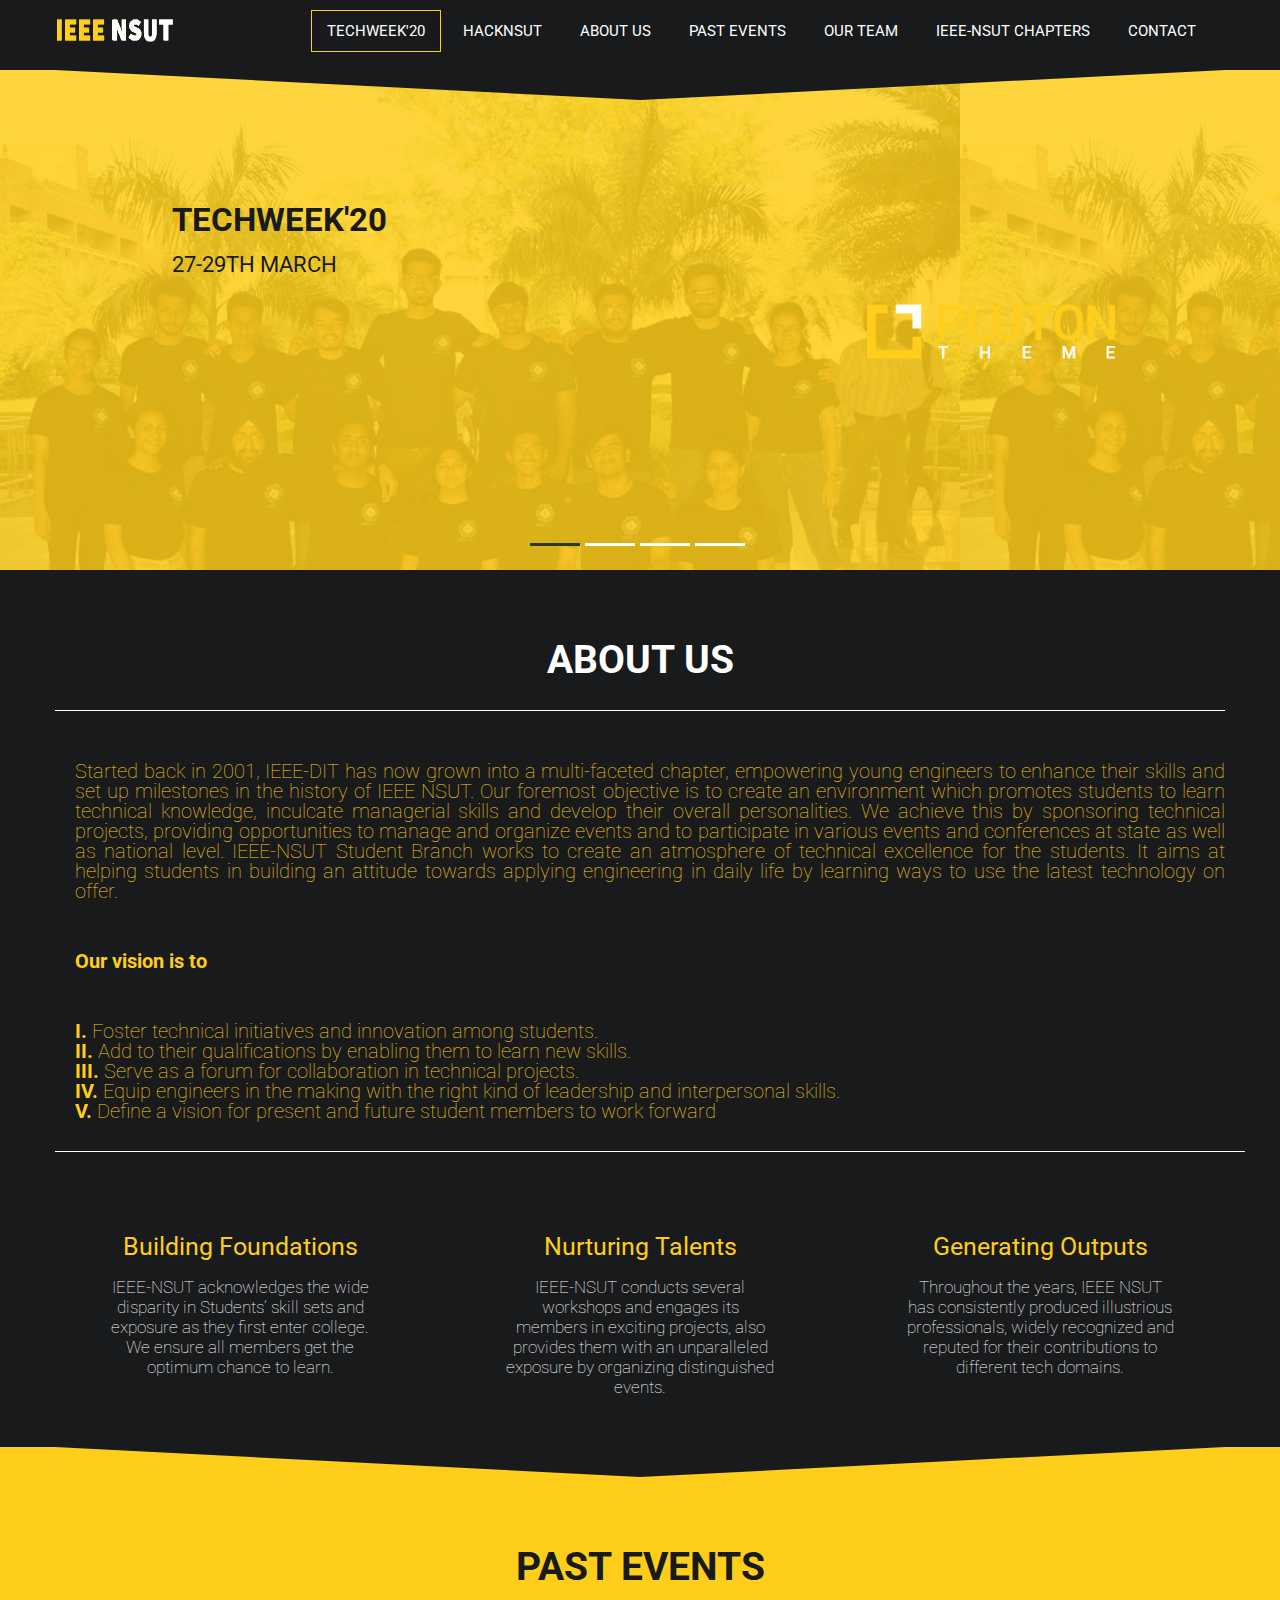
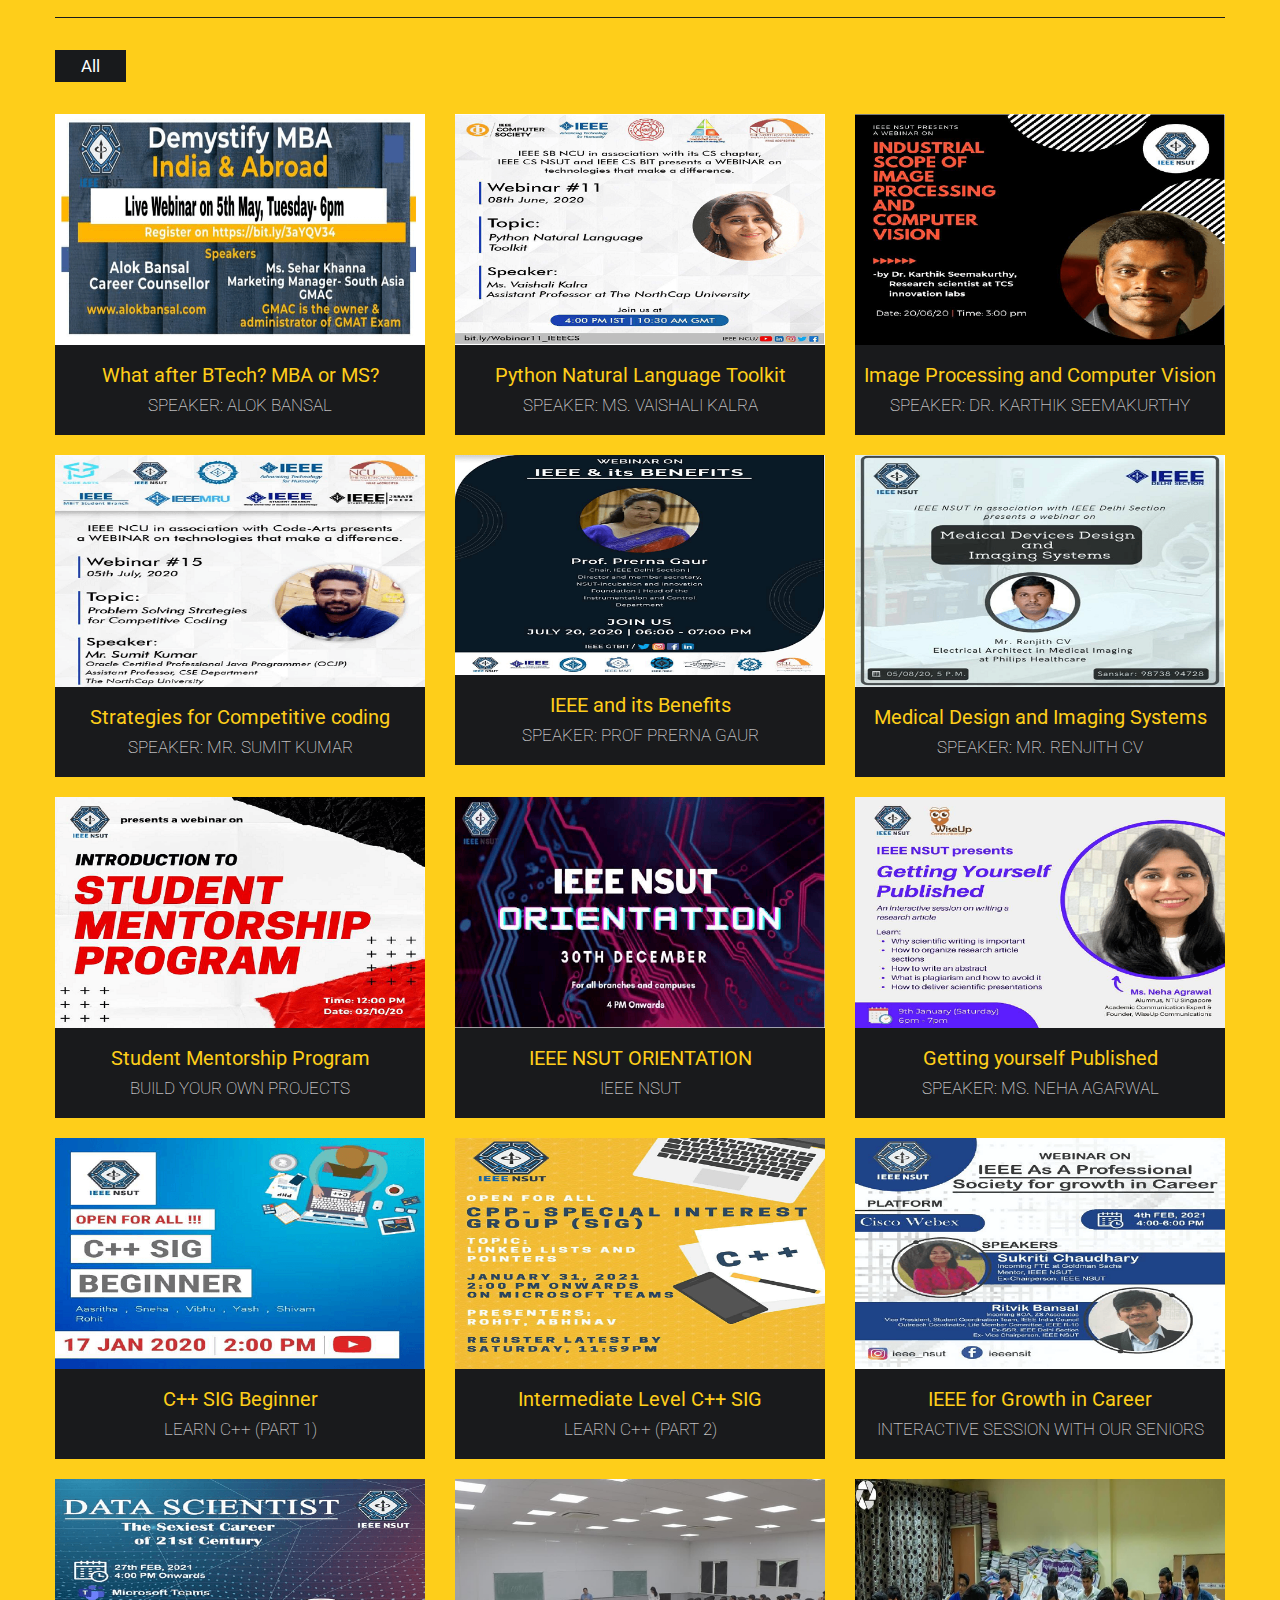
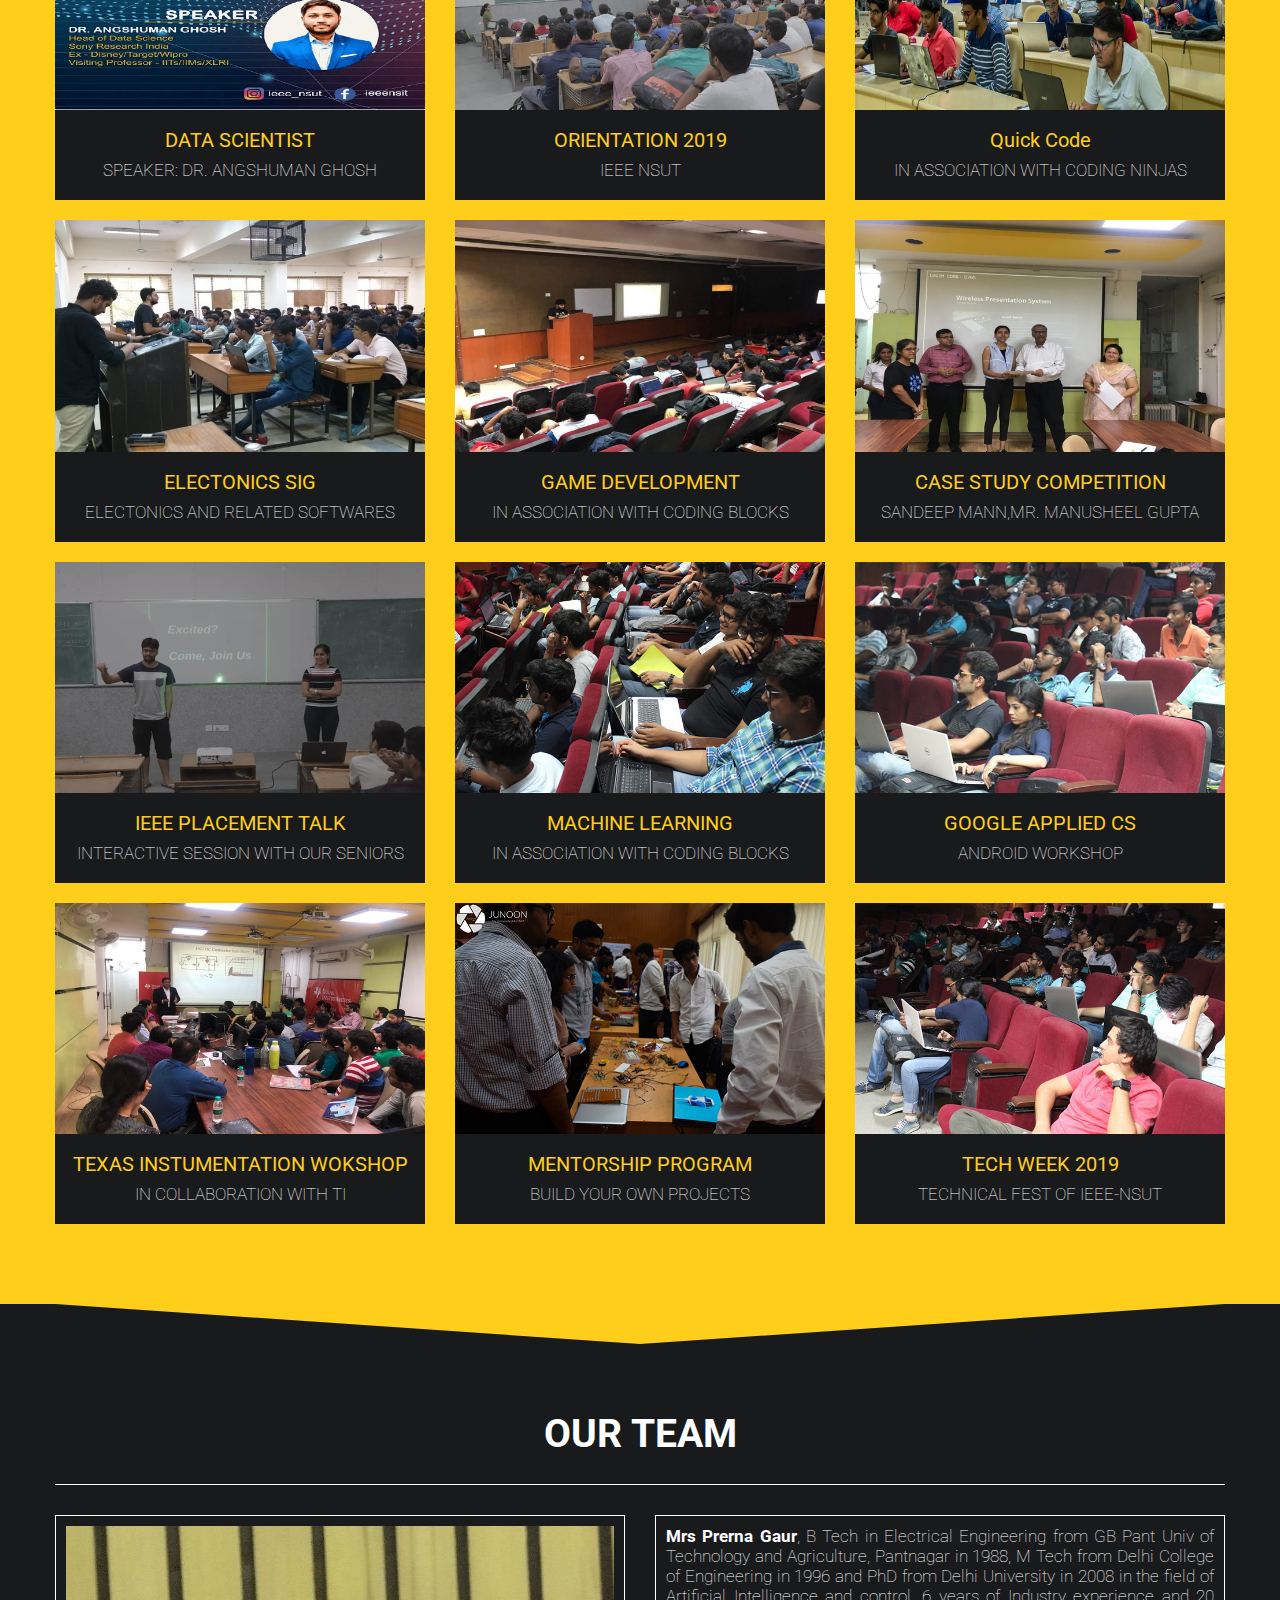
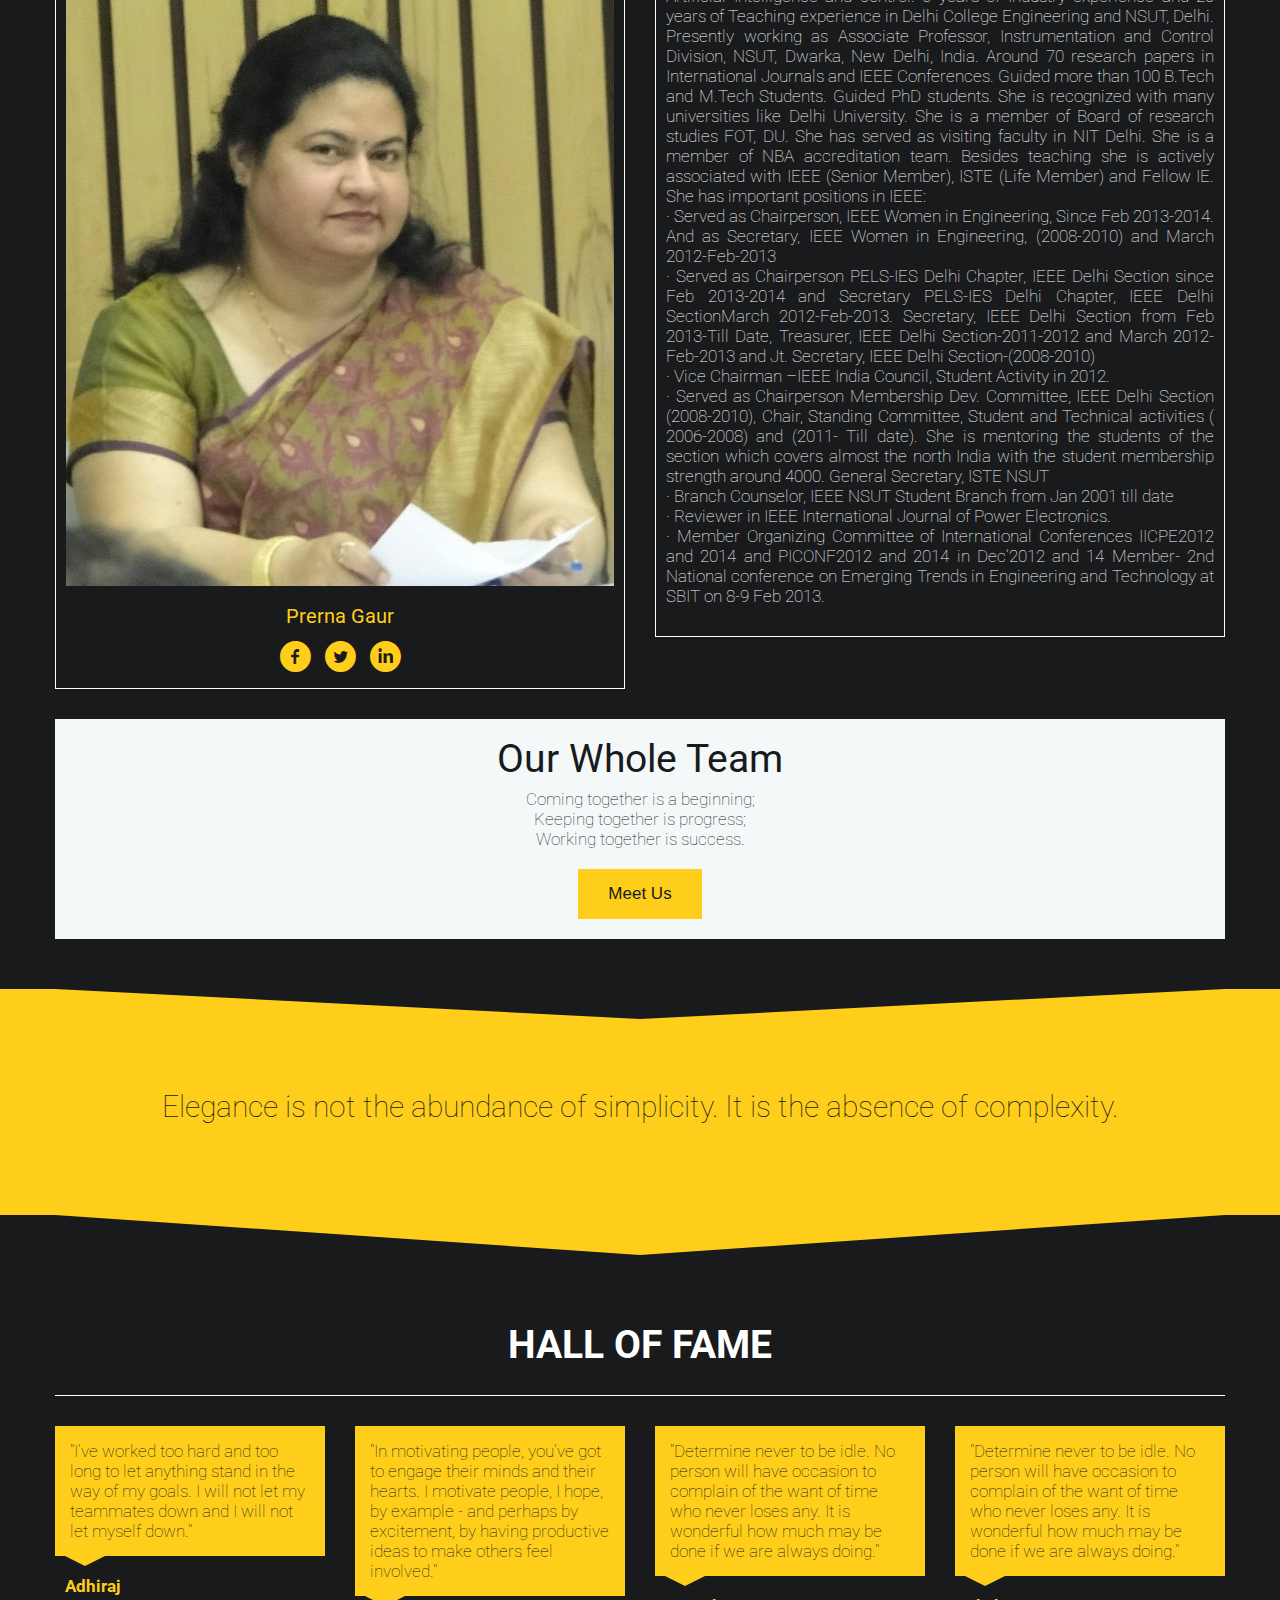
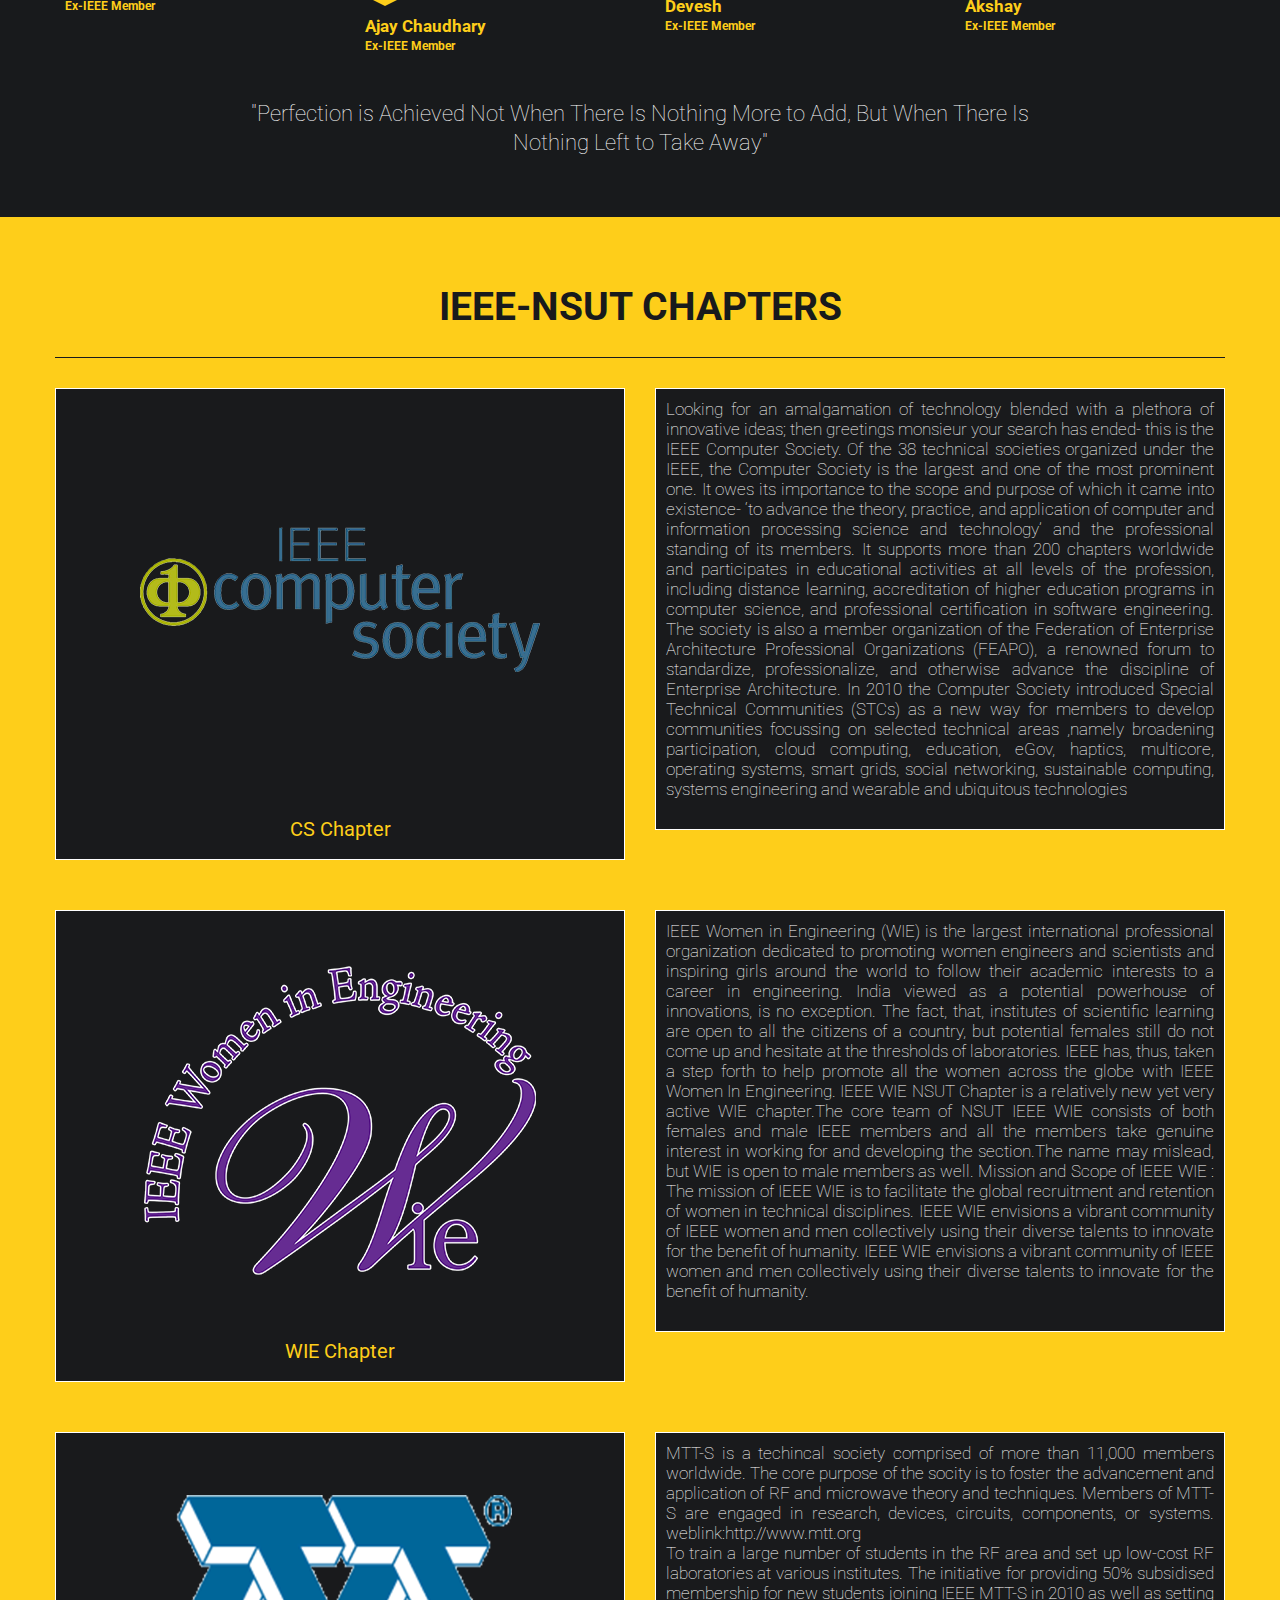
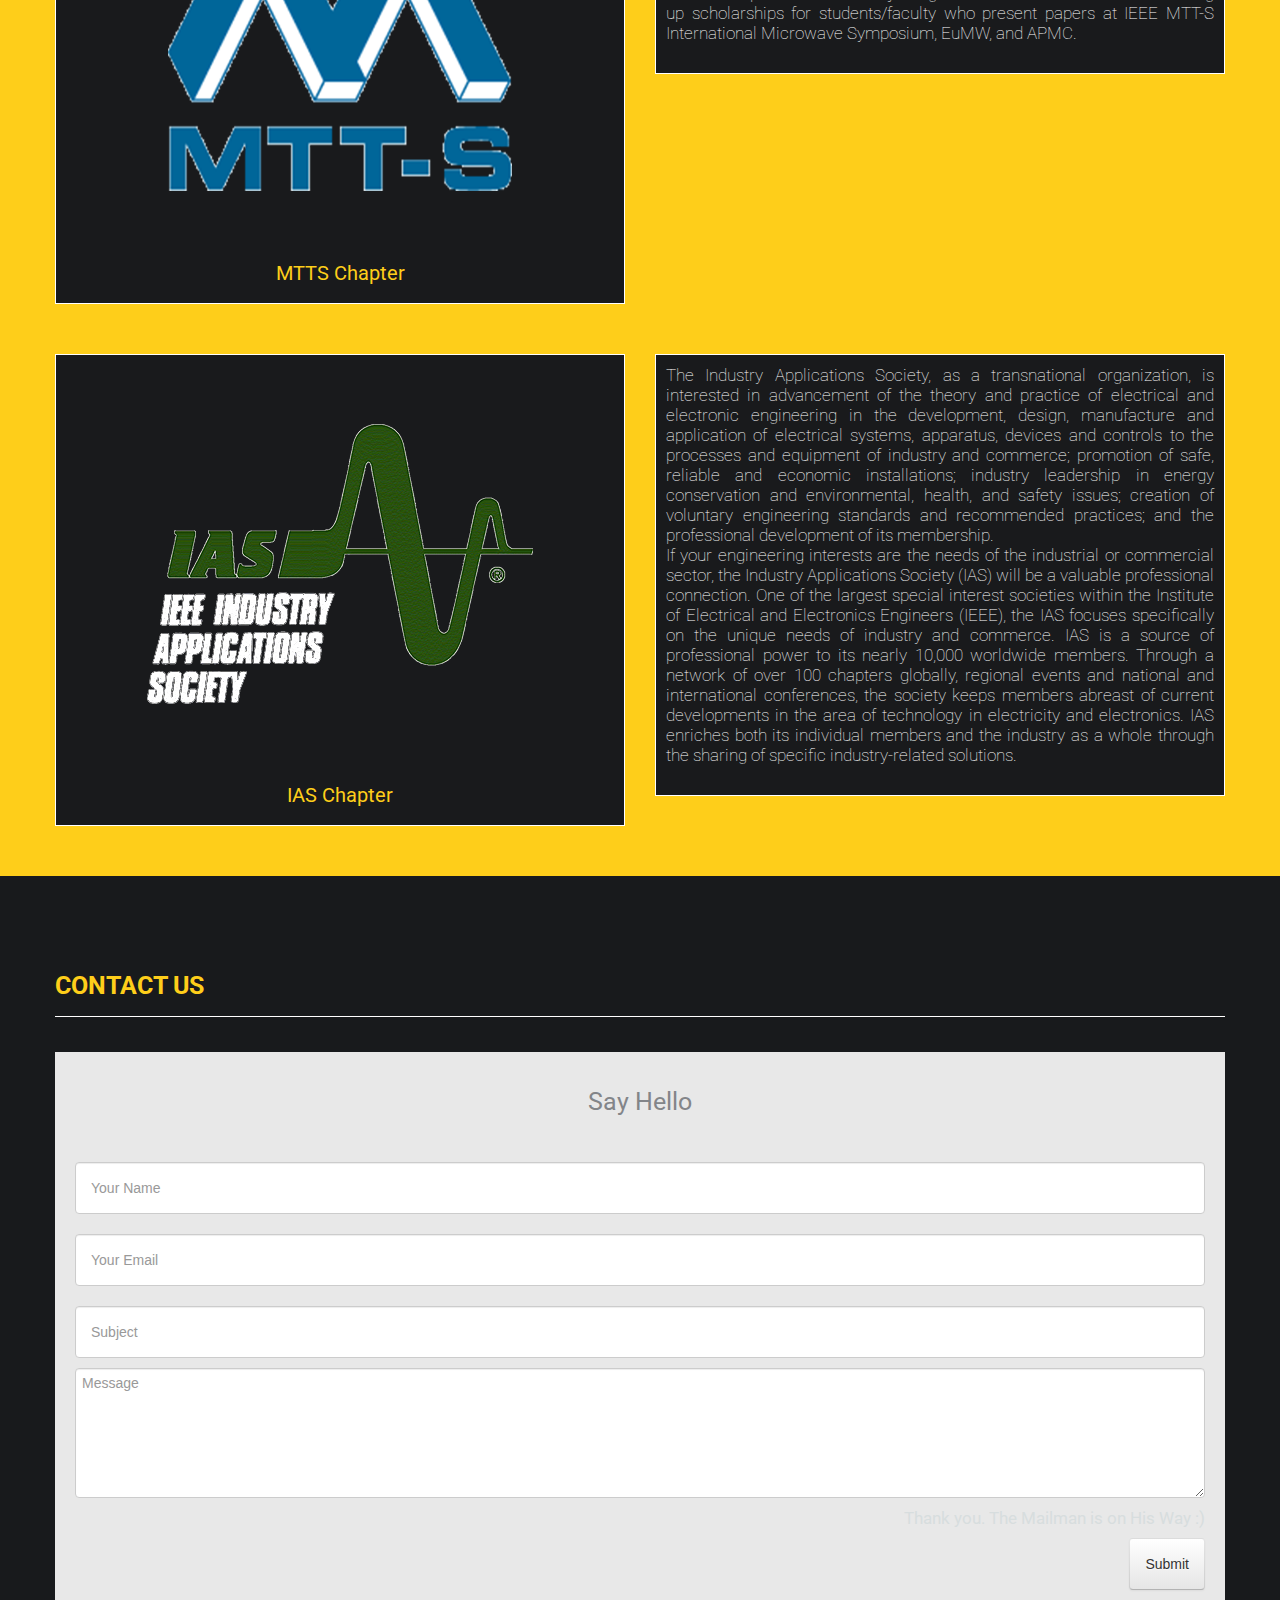
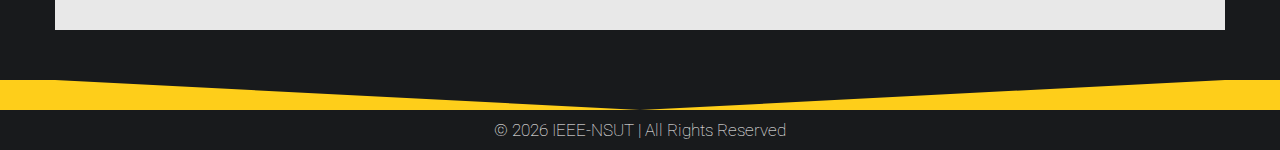
<file: index.html>
<!DOCTYPE html>

<html lang="en">

    <head>
        <meta charset=utf-8>
        <meta name="viewport" content="width=device-width, initial-scale=1.0" author="Shubham">
        <title>IEEE-NSUT</title>
        <!-- Load Roboto font -->
        <link href='http://fonts.googleapis.com/css?family=Roboto:400,300,700&amp;subset=latin,latin-ext' rel='stylesheet' type='text/css'>
        <!-- Load css styles -->
        <link rel="stylesheet" type="text/css" href="css/bootstrap.css" />
        <link rel="stylesheet" type="text/css" href="css/bootstrap-responsive.css" />
        <link rel="stylesheet" type="text/css" href="css/style.css" />
        <link rel="stylesheet" type="text/css" href="css/pluton.css" />
        <!--[if IE 7]>
            <link rel="stylesheet" type="text/css" href="css/pluton-ie7.css" />
        <![endif]-->
        <link rel="stylesheet" type="text/css" href="css/jquery.cslider.css" />
        <link rel="stylesheet" type="text/css" href="css/jquery.bxslider.css" />
        <link rel="stylesheet" type="text/css" href="css/animate.css" />
        <!-- Fav and touch icons -->
        <link rel="apple-touch-icon-precomposed" sizes="144x144" href="images/ico/apple-touch-icon-144.png">
        <link rel="apple-touch-icon-precomposed" sizes="114x114" href="images/ico/apple-touch-icon-114.png">
        <link rel="apple-touch-icon-precomposed" sizes="72x72" href="images/apple-touch-icon-72.png">
        <link rel="apple-touch-icon-precomposed" href="images/ico/apple-touch-icon-57.png">
        <link rel="shortcut icon" href="images/ico/favicon.png">
    </head>

    <body>
        <div class="navbar">
            <div class="navbar-inner">
                <div class="container">
                    <a href="#home" class="brand">
                        <img src="images/logo2.png" width="100%" height="100%" alt="Logo" />
                        <!-- This is website logo -->
                    </a>
                    <!-- Navigation button, visible on small resolution -->
                    <button type="button" class="btn btn-navbar" data-toggle="collapse" data-target=".nav-collapse">
                        <i class="icon-menu"></i>
                    </button>
                    <!-- Main navigation -->
                    <div class="nav-collapse collapse pull-right">
                        <ul class="nav" id="top-navigation">
                            <!-- <li class="active"><a href="#home">Home</a></li> -->
                            <li class="active"><a href="#">TechWeek'20</a></li>
                            <li><a href="https://hacknsut.ieeensut.com/">hackNSUT</a></li>
                            <li><a href="#service">About Us</a></li>
                            <li><a href="#portfolio">Past Events</a></li>
                            <li><a href="#about">Our Team</a></li>
<!--                             <li><a href="#clients">Hall of Fame</a></li> -->
                            <li><a href="#price">IEEE-NSUT Chapters</a></li>
                            <li><a href="#contact">Contact</a></li>

                        </ul>
                    </div>
                    <!-- End main navigation -->
                </div>
            </div>
        </div>


        <!-- Start home section -->
        <div id="home">
            <!-- Start cSlider -->
            <div id="da-slider" class="da-slider"  style="background: url('images/slider_alt.jpg');">
                <div class="triangle" ></div>
                <!-- mask elemet use for masking background image -->
                <div class="mask"></div>
                <!-- All slides centred in container element -->
                <div class="container">

                    <div class="da-slide">
                        <h2 class="fittext2">TechWeek'20</h2>
                        <h4>27-29th March</h4>
                        <!--<p>When she reached the first hills of the Italic Mountains, she had a last view back on the skyline of her hometown Bookmarksgrove, the headline of Alphabet Village and the subline of her own road, the Line Lane.</p>-->
                        <!--<a href="#" class="da-link button">Read more</a>-->
                        <div class="da-img">
                            <img class="img-responsive" src="images/logo.png" width="250" alt="image01" >
                        </div>
                    </div>
                    <!-- Start first slide -->
                    <div class="da-slide">
                        <h2 class="fittext2">Welcome to IEEE-NSUT</h2>
                        <h4>Advancing Technology<br /> for Human Welfare</h4>
                        <!--<p>When she reached the first hills of the Italic Mountains, she had a last view back on the skyline of her hometown Bookmarksgrove, the headline of Alphabet Village and the subline of her own road, the Line Lane.</p>-->
                        <!--<a href="#" class="da-link button">Read more</a>-->
                        <div class="da-img">
                            <img class="img-responsive" src="images/logo.png" width="250" alt="image01" >
                        </div>
                    </div>
                    <!-- End first slide -->
                    <!-- Start second slide -->
                    <div class="da-slide">
                        <h2>We help you Create</h2>
                        <h4>"People who are crazy enough to think<br />  they can change the world are <br /> the ones who do" &nbsp; - Steve Jobs</h4>
                        <!--<p>Far far away, behind the word mountains, far from the countries Vokalia and Consonantia, there live the blind texts. Separated they live in Bookmarksgrove right at the coast of the Semantics, a large language ocean.</p>-->
                        <!--<a href="#" class="da-link button">Read more</a>-->
                        <div class="da-img">
                            <img src="images/logo.png" width="250" alt="image02">
                        </div>
                    </div>
                    <!-- End second slide -->
                    <!-- Start third slide -->
                    <div class="da-slide">
                        <h2>We Believe</h2>
                        <h4>We're not just about using technology,<br /> we live technology.</h4>
                        <!--<p>A small river named Duden flows by their place and supplies it with the necessary regelialia. It is a paradisematic country, in which roasted parts of sentences fly into your mouth.</p>-->
                        <!--<a href="#" class="da-link button">Read more</a>-->
                        <div class="da-img">
                            <img src="images/logo.png" width="250" alt="image03">
                        </div>
                    </div>
                    <!-- Start third slide -->
                    <!-- Start cSlide navigation arrows -->
                    <div class="da-arrows">
                        <span class="da-arrows-prev"></span>
                        <span class="da-arrows-next"></span>
                    </div>
                    <!-- End cSlide navigation arrows -->
                </div>
            </div>
        </div>
        <!-- End home section -->
        <!-- Service section start -->
        <div class="section primary-section" id="service">
            <div class="container">
                <!-- Start title section -->
                <div class="title">
                    <h1><strong>ABOUT US</strong></h1>
                    <!-- Section's title goes here -->

                    <!--Simple description for section goes here. -->
                </div>
                <div class="row-fluid title">
                  <p  align="justify">Started back in 2001, IEEE-DIT has now grown into a multi-faceted chapter, empowering young engineers to enhance their skills and set up milestones in the history of IEEE NSUT. Our foremost objective is to create an environment which promotes students to learn technical knowledge, inculcate managerial skills and develop their overall personalities. We achieve this by sponsoring technical projects, providing opportunities to manage and organize events and to participate in various events and conferences at state as well as national level. IEEE-NSUT Student Branch works to create an atmosphere of technical excellence for the students. It aims at helping students in building an attitude towards applying engineering in daily life by learning ways to use the latest technology on offer.</p>
                    <br />
                    <p align="left"><span style="font-weight:bold">Our vision is to</span></p>
                    <br />
                    <p align="left">
                      <span style="font-weight:bold">I.</span> Foster technical initiatives and innovation among students.<br />
                      <span style="font-weight:bold">II.</span> Add to their qualifications by enabling them to learn new skills.<br />
                      <span style="font-weight:bold">III.</span> Serve as a forum for collaboration in technical projects.<br />
                      <span style="font-weight:bold">IV.</span> Equip engineers in the making with the right kind of leadership and interpersonal skills.<br />
                      <span style="font-weight:bold">V.</span> Define a vision for present and future student members to work forward </p>
                </div>
                <div class="row-fluid">
                    <div class="span4">
                        <div class="centered service">
                            <!--<div class="circle-border zoom-in">
                                <img class="img-circle" src="images/Service1.png" alt="service 1">
                            </div>-->
                            <h3>Building Foundations</h3>
                            <p>IEEE-NSUT acknowledges the wide disparity in Students’ skill sets and exposure as they first enter college. We ensure all members get the optimum chance to learn.</p>
                        </div>
                        <div class="row">
                          <p>&nbsp;
                          </p>
                        </div>
                    </div>

                    <div class="span4">
                        <div class="centered service">
                            <!--<div class="circle-border zoom-in">
                                <img class="img-circle" src="images/Service2.png" alt="service 2" />
                            </div>-->
                            <h3>Nurturing Talents</h3>
                            <p>IEEE-NSUT conducts several workshops and engages its members in exciting projects, also provides them with an unparalleled exposure by organizing distinguished events.</p>
                        </div>
                        <div class="row">
                          <p>&nbsp;
                          </p>
                        </div>
                    </div>

                    <div class="span4">
                        <div class="centered service">
                            <!--<div class="circle-border zoom-in">
                                <img class="img-circle" src="images/Service3.png" alt="service 3">
                            </div>-->
                            <h3>Generating Outputs</h3>
                            <p>Throughout the years, IEEE NSUT has consistently produced illustrious professionals, widely recognized and reputed for their contributions to different tech domains.</p>
                        </div>
                        <div class="row-fluid">
                                <p> &nbsp;
                                </p>
                        </div>
                    </div>
                </div>

            </div>
        </div>
        <!-- Service section end -->
        <!-- Portfolio section start -->
        <div class="section secondary-section " id="portfolio">
            <div class="triangle"></div>
            <div class="container">
                <div class=" title">
                    <h1><strong>PAST EVENTS</strong></h1>
                    <!--<p>Duis mollis placerat quam, eget laoreet tellus tempor eu. Quisque dapibus in purus in dignissim.</p>-->
                </div>
                <ul class="nav nav-pills">
                    <li class="filter" data-filter="all">
                        <a href="#noAction">All</a>
                    </li>
                    <!--<li class="filter" data-filter="web">
                        <a href="#noAction">Web</a>
                    </li>-->
                    <!--<li class="filter" data-filter="photo">
                        <a href="#noAction">Photo</a>
                    </li>-->
                    <!--<li class="filter" data-filter="identity">
                        <a href="#noAction">Identity</a>
                    </li>-->
                </ul>
                <!-- Start details for portfolio project 1 -->
                <div id="single-project">

                    <div id="slidingDiv" class="toggleDiv row-fluid single-project">
                        <div class="span6">
                            <img src="images/events/mba india and abroad.png" alt="project 1" />
                        </div>
                        <div class="span6">
                            <div class="project-description">
                                <div class="project-title clearfix">
                                    <h3>What after BTech? MBA or MS?</h3>
                                    <span class="show_hide close">
                                        <i class="icon-cancel"></i>
                                    </span>
                                </div>
                                <div class="project-info">
                                    <div>
                                        <span>Venue</span>ONLINE</div>
                                    <div>
                                        <span>Date</span>5th May 2020, Tuesday</div>


                                </div>
                                <p>IEEE NSUT organized a webinar on "What after BTech? MBA or MS?".
                                    The speakers for the webinar will be Alok Bansal - An Expert Career Counselor & Mentor. He
                                    has completed his post-graduation in management from Xavier Institute of Management and
                                    engineering from DTU.</p>
                            </div>
                        </div>
                    </div>
                    <!-- End details for portfolio project 1 -->
                    <!-- Start details for portfolio project 2 -->
                    <div id="slidingDiv1" class="toggleDiv row-fluid single-project">
                        <div class="span6">
                            <img src="images/events/nlp toolkit.png" alt="project 2">
                        </div>
                        <div class="span6">
                            <div class="project-description">
                                <div class="project-title clearfix">
                                    <h3>Webinar on Python Natural Language Toolkit</h3>
                                    <span class="show_hide close">
                                        <i class="icon-cancel"></i>
                                    </span>
                                </div>
                                <div class="project-info">
                                    <div>
                                        <span>Venue</span>ONLINE</div>
                                    <div>
                                        <span>Date</span>8th june 2020</div>

                                </div>
                                <p>The Student Branch Chapter of IEEE Computer Society, The North Cap
                                    University in collaboration with Netaji Subhas University of Technology, Delhi and Bhilai Institute
                                    of Technology, Durg organized a Webinar in their webinar series: Technologies that make a
                                    Difference. </p>
                            </div>
                        </div>
                    </div>
                    <!-- End details for portfolio project 2 -->
                    <!-- Start details for portfolio project 3 -->
                    <div id="slidingDiv2" class="toggleDiv row-fluid single-project">
                        <div class="span6">
                            <img src="images/events/image processing and CV.png" alt="project 3">
                        </div>
                        <div class="span6">
                            <div class="project-description">
                                <div class="project-title clearfix">
                                    <h3>Industrial Scope of Image Processing and Computer Vision</h3>
                                    <span class="show_hide close">
                                        <i class="icon-cancel"></i>
                                    </span>
                                </div>
                                <div class="project-info">
                                    <div>
                                        <span>Venue</span>ONLINE</div>
                                    <div>
                                        <span>Date</span>20th june 2020</div>

                                </div>
                                <p>IEEE NSUT conducted a Webinar on "Image Processing and Computer
                                    Vision" in collaboration with Dr. Karthik Seemakurthy, research scientist at TCS Innovation labs,
                                    and someone who is pushing the boundaries of technology with innovations in this field. His
                                    achievements are innumerable and his experience is worth listening.</p>
                            </div>
                        </div>
                    </div>
                    <!-- End details for portfolio project 3 -->
                    <!-- Start details for portfolio project 4 -->
                    <div id="slidingDiv3" class="toggleDiv row-fluid single-project">
                        <div class="span6">
                            <img src="images/events/competitive prog.png" alt="project 4">
                        </div>
                        <div class="span6">
                            <div class="project-description">
                                <div class="project-title clearfix">
                                    <h3>Problem Solving Strategies for Competitive coding</h3>
                                    <span class="show_hide close">
                                        <i class="icon-cancel"></i>
                                    </span>
                                </div>
                                <div class="project-info">
                                    <div>
                                        <span>Venue</span>ONLINE</div>
                                    <div>
                                        <span>Date</span>5th July 2020</div>

                                </div>
                                <p>CoDeARTS, an SIG of IEEE The NorthCap University SB in collaboration
                                    with IEEE NSUT, conducted a LIVE WEBINAR for the very first time on the topic Problem
                                    Solving Strategies for competitive Coding.</p>
                            </div>
                        </div>
                    </div>
                    <!-- End details for portfolio project 4 -->
                    <!-- Start details for portfolio project 5 -->
                    <div id="slidingDiv4" class="toggleDiv row-fluid single-project">
                        <div class="span6">
                            <img src="images/events/ieee and benefits.png" alt="project 5">
                        </div>
                        <div class="span6">
                            <div class="project-description">
                                <div class="project-title clearfix">
                                    <h3>IEEE and its Benefits</h3>
                                    <span class="show_hide close">
                                        <i class="icon-cancel"></i>
                                    </span>
                                </div>
                                <div class="project-info">
                                    <div>
                                        <span>Venue</span>ONLINE</div>
                                    <div>
                                        <span>Date</span>20th July 2020</div>

                                </div>
                                <p>IEEE NSUT, IEEE GTBIT and seven SB's in collaboration with IEEE Delhi
                                    Section conducted a Webinar on "IEEE and its Benefits". We discussed how IEEE as a society
                                    benefits us and the environment, we live in.</p>
                            </div>
                        </div>
                    </div>
                    <!-- End details for portfolio project 5 -->
                    <!-- Start details for portfolio project 6 -->
                    <div id="slidingDiv5" class="toggleDiv row-fluid single-project">
                        <div class="span6">
                            <img src="images/events/medical devices design and imaging system.png" alt="project 6">
                        </div>
                        <div class="span6">
                            <div class="project-description">
                                <div class="project-title clearfix">
                                    <h3>Medical Devices Design and Imaging Systems</h3>
                                    <span class="show_hide close">
                                        <i class="icon-cancel"></i>
                                    </span>
                                </div>
                                <div class="project-info">
                                    <div>
                                        <span>Venue</span>ONLINE</div>
                                    <div>
                                        <span>Date</span>5th august 2020</div>

                                </div>
                                <p>IEEE NSUT conducted a Webinar on "Medical Devices Design and
                                    Imaging Systems" in collaboration with Mr. Renjith CV, Electrical Architect - Medical Imaging at
                                    Philips Healthcare. He has 16+ years of experience in Medical Device Design with expertise in
                                    X-Ray Imaging Chain Design for Cathlab, C-Arm & Diagnostic X-Ray Systems. His experience
                                    speaks more than any other achievement so just grab this opportunity.</p>
                            </div>
                        </div>
                    </div>
                    <!-- End details for portfolio project 6 -->
                    <!-- Start details for portfolio project 7 -->
                    <div id="slidingDiv6" class="toggleDiv row-fluid single-project">
                        <div class="span6">
                            <img src="images/events/smp.png" alt="project 7">
                        </div>
                        <div class="span6">
                            <div class="project-description">
                                <div class="project-title clearfix">
                                    <h3>Introduction to Student Mentorship Program</h3>
                                    <span class="show_hide close">
                                        <i class="icon-cancel"></i>
                                    </span>
                                </div>
                                <div class="project-info">
                                    <div>
                                        <span>Venue</span>ONLINE</div>
                                    <div>
                                        <span>Date</span>2nd October 2020</div>

                                </div>
                                <p>IEEE NSUT hosted a webinar to introduce the juniors with the upcoming
                                    Student Mentorship program. It was an interactive session, attended by around 45 students,
                                    where we discussed about the required skillset to match up today’s technological and industrial
                                    requirements. We also discussed various projects and the right sources to research about these
                                    projects. This session was only the 1st of the upcoming many.</p>
                            </div>
                        </div>
                    </div>
                    <!-- End details for portfolio project 7 -->
                    <!-- Start details for portfolio project 8 -->
                    <div id="slidingDiv7" class="toggleDiv row-fluid single-project">
                        <div class="span6">
                            <img src="images/events/ieee orientation.png" alt="project 8">
                        </div>
                        <div class="span6">
                            <div class="project-description">
                                <div class="project-title clearfix">
                                    <h3>IEEE NSUT ORIENTATION</h3>
                                    <span class="show_hide close">
                                        <i class="icon-cancel"></i>
                                    </span>
                                </div>
                                <div class="project-info">
                                    <div>
                                        <span>Venue</span>ONLINE</div>
                                    <div>
                                        <span>Date</span>30th December 2020</div>

                                </div>
                                <p>IEEE NSUT organized its orientation in month of December for the Batch of
                                    2020-2024. Response of student was good,around 120 Student attended the orientation..</p>
                            </div>
                        </div>
                    </div>
                    <!-- End details for portfolio project 8 -->
                    <!-- Start details for portfolio project 9 -->
                    <div id="slidingDiv8" class="toggleDiv row-fluid single-project">
                        <div class="span6">
                            <img src="images/events/writing research article.png" alt="project 9">
                        </div>
                        <div class="span6">
                            <div class="project-description">
                                <div class="project-title clearfix">
                                    <h3>Getting yourself Published</h3>
                                    <span class="show_hide close">
                                        <i class="icon-cancel"></i>
                                    </span>
                                </div>
                                <div class="project-info">
                                    <div>
                                        <span>Venue</span>ONLINE</div>
                                    <div>
                                        <span>Date</span>9th January 2021</div>

                                </div>
                                <p>IEEE NSUT, in collaboration with Wise Up Communications, organized a
                                    LIVE SESSION on the topic "Getting Yourself Published - How to write a research article?".</p>
                            </div>
                        </div>
                    </div>
                    <!-- End details for portfolio project 9 -->
                    <div id="slidingDiv9" class="toggleDiv row-fluid single-project">
                        <div class="span6">
                            <img src="images/events/c++ basic.png" alt="project 10">
                        </div>
                        <div class="span6">
                            <div class="project-description">
                                <div class="project-title clearfix">
                                    <h3>C++ SIG Beginner</h3>
                                    <span class="show_hide close">
                                        <i class="icon-cancel"></i>
                                    </span>
                                </div>
                                <div class="project-info">
                                    <div>
                                        <span>Venue</span>YOUTUBE LIVE</div>
                                    <div>
                                        <span>Date</span>17th January 2021</div>

                                </div>
                                <p>Topics covered in the first SIG:
                                    1. Setting up coding environment
                                    2. Data types
                                    3. Variables
                                    4. Operators
                                    5. Conditionals
                                    6. Loops
                                </p>
                            </div>
                        </div>
                    </div>

                    <div id="slidingDiv10" class="toggleDiv row-fluid single-project">
                        <div class="span6">
                            <img src="images/events/c++ intermediate.png" alt="project 11">
                        </div>
                        <div class="span6">
                            <div class="project-description">
                                <div class="project-title clearfix">
                                    <h3>Intermediate Level C++ SIG</h3>
                                    <span class="show_hide close">
                                        <i class="icon-cancel"></i>
                                    </span>
                                </div>
                                <div class="project-info">
                                    <div>
                                        <span>Venue</span>ONLINE</div>
                                    <div>
                                        <span>Date</span>31st January 2021</div>

                                </div>
                                <p>IEEE NSUT will be conducting its first Intermediate Level C++ SIG on
                                    Sunday, 31st January 2021.
                                    Topics covered in the first SIG:
                                    1. Pointers
                                    2. Linked Lists
                                    </p>
                            </div>
                        </div>
                    </div>

                    <div id="slidingDiv11" class="toggleDiv row-fluid single-project" >
                        <div class="span6">
                            <img src="images/events/professional growth.png" alt="project 12">
                        </div>
                        <div class="span6">
                            <div class="project-description">
                                <div class="project-title clearfix">
                                    <h3>IEEE As A Professional Society for Growth in Career</h3>
                                    <span class="show_hide close">
                                        <i class="icon-cancel"></i>
                                    </span>
                                </div>
                                <div class="project-info">
                                    <div>
                                        <span>Venue</span>CISCO WEBEX</div>
                                    <div>
                                        <span>Date</span>4th February 2021</div>

                                </div>
                                <p>IEEE NSUT conducted a LIVE SESSION decoding IEEE As A Professional
                                    Society for Growth in Career
                                    Through our webinar, we helped students gain insights on the benefits and hierarchy of IEEE,
                                    volunteering and much more.
                                </p>
                            </div>
                        </div>
                    </div>
                    <div id="slidingDiv12" class="toggleDiv row-fluid single-project" >
                        <div class="span6">
                            <img src="images/events/data scientist.png" alt="project 13">
                        </div>
                        <div class="span6">
                            <div class="project-description">
                                <div class="project-title clearfix">
                                    <h3>DATA SCIENTIST</h3>
                                    <span class="show_hide close">
                                        <i class="icon-cancel"></i>
                                    </span>
                                </div>
                                <div class="project-info">
                                    <div>
                                        <span>Venue</span>MICROSOFT TEAMS</div>
                                    <div>
                                        <span>Date</span>27th February 2021</div>

                                </div>
                                <p>IEEE NSUT conducted a webinar on “Data Scientist: The sexiest career of
                                    the 21st Century " by Dr. Angshuman Ghosh. He touched the areas of research in Data science,
                                    scope of Data science, How to start a career in the field of Data Analytics and Data science.
                                </p>
                            </div>
                        </div>
                    </div>

                    <div id="slidingDiv13" class="toggleDiv row-fluid single-project">
                        <div class="span6">
                            <img src="images\events\Orientation.jpg" alt="project 14" />
                        </div>
                        <div class="span6">
                            <div class="project-description">
                                <div class="project-title clearfix">
                                    <h3>IEEE NSUT ORIENTATION</h3>
                                    <span class="show_hide close">
                                        <i class="icon-cancel"></i>
                                    </span>
                                </div>
                                <div class="project-info">
                                    <div>
                                        <span>Venue</span>New Block</div>
                                    <div>
                                        <span>Date</span>August 2019</div>


                                </div>
                                <p>An orientation on IEEE Organization and the working of IEEE NSUT- from the SIG
workshops to Mentorship Programme to regularly organized conferences and vast IEEE Alumni
Network.</p>
                            </div>
                        </div>
                    </div>
                    <!-- End details for portfolio project 1 -->
                    <!-- Start details for portfolio project 2 -->
                    <div id="slidingDiv14" class="toggleDiv row-fluid single-project">
                        <div class="span6">
                            <img src="images/events/Demistify.jpg" alt="project 15">
                        </div>
                        <div class="span6">
                            <div class="project-description">
                                <div class="project-title clearfix">
                                    <h3>Quick Code</h3>
                                    <span class="show_hide close">
                                        <i class="icon-cancel"></i>
                                    </span>
                                </div>
                                <div class="project-info">
                                    <div>
                                        <span>Venue</span>ICE CONFERENCE ROOM</div>
                                    <div>
                                        <span>Date</span>August 2019</div>

                                </div>
                                <p>IEEE NSUT in partnership with Coding Ninjas organized Quick Code on Day 1 of Innovision'19. We would like to thank all
                                the participants for their enthusiasm towards the event and help to make it a success.</p>
                            </div>
                        </div>
                    </div>
                    <!-- End details for portfolio project 2 -->
                    <!-- Start details for portfolio project 3 -->
                    <div id="slidingDiv15" class="toggleDiv row-fluid single-project">
                        <div class="span6">
                            <img src="images\events\Collapsible.jpg" alt="project 16">
                        </div>
                        <div class="span6">
                            <div class="project-description">
                                <div class="project-title clearfix">
                                    <h3>ELECTONICS-SIG</h3>
                                    <span class="show_hide close">
                                        <i class="icon-cancel"></i>
                                    </span>
                                </div>
                                <div class="project-info">
                                    <div>
                                        <span>Venue</span>New Block</div>
                                    <div>
                                        <span>Date</span>September 2019</div>

                                </div>
                                <p>IEEE NSUT was cheered up by the enthusiasm of all the students who attended the SIG on electronics on Wednesday,
                                11th September. 
                                
                                We conducted more SIGs on electronics and programming after mid sems.</p>
                            </div>
                        </div>
                    </div>
                    <!-- End details for portfolio project 3 -->
                    <!-- Start details for portfolio project 4 -->
                    <div id="slidingDiv16" class="toggleDiv row-fluid single-project">
                        <div class="span6">
                            <img src="images\events\entre talk.jpg" alt="project 17">
                        </div>
                        <div class="span6">
                            <div class="project-description">
                                <div class="project-title clearfix">
                                    <h3>WORKSHOP ON GAME DEVELOPMENT (In association with Coding Blocks)</h3>
                                    <span class="show_hide close">
                                        <i class="icon-cancel"></i>
                                    </span>
                                </div>
                                <div class="project-info">
                                    <div>
                                        <span>Venue</span>Main Auditorium</div>
                                    <div>
                                        <span>Date</span>October 2019</div>

                                </div>
                                <p>A workshop for the learning of basic concepts of game designing and
development and the tools used to do the same along with creating two of your own games.</p>
                            </div>
                        </div>
                    </div>
                    <!-- End details for portfolio project 4 -->
                    <!-- Start details for portfolio project 5 -->
                    <div id="slidingDiv17" class="toggleDiv row-fluid single-project">
                        <div class="span6">
                            <img src="images\events\Speaker Session.jpg" alt="project 18">
                        </div>
                        <div class="span6">
                            <div class="project-description">
                                <div class="project-title clearfix">
                                    <h3>SPEAKER SESSION</h3>
                                    <span class="show_hide close">
                                        <i class="icon-cancel"></i>
                                    </span>
                                </div>
                                <div class="project-info">
                                    <div>
                                        <span>Venue</span>Main Auditorium</div>
                                    <div>
                                        <span>Date</span>August 2019</div>

                                </div>
                                <p>On 9th August, IEEE-NSUT, in collaboration with Lab-X Foundation, successfully organized a speaker session on
                                'Navigating to Build a Career in Autonomous Driving and Artificial Intelligence'. The session was given by Matt Lubbers,
                                Director of Systems Engineering at Voyage, and his wife Tara Lubbers, a senior talent acquisition leader at Amazon.
                                The session was a wonderful experience for both sides and provided excellent career oriented guidelines for the
                                audience. We would like to thank MicroGive for helping us out with this excellent event.</p>
                            </div>
                        </div>
                    </div>
                    <!-- End details for portfolio project 5 -->
                    <!-- Start details for portfolio project 6 -->
                    <div id="slidingDiv18" class="toggleDiv row-fluid single-project">
                        <div class="span6">
                            <img src="images\events\Ideathon.jpg" alt="project 19">
                        </div>
                        <div class="span6">
                            <div class="project-description">
                                <div class="project-title clearfix">
                                    <h3>CASE STUDY COMPETITION</h3>
                                    <span class="show_hide close">
                                        <i class="icon-cancel"></i>
                                    </span>
                                </div>
                                <div class="project-info">
                                    <div>
                                        <span>Venue</span>NSUT</div>
                                    <div>
                                        <span>Date</span>August 2018</div>

                                </div>
                                <p>A Case-Study competition was successfully organized on 24th August 2018 by IEEE NSIT. The event was graced by Prof.
                                Sandeep Mann.
                                The event tested analysis and orientation skills of the participants with a case-study which further motivated them to
                                learn entrepreneurship.
                                The event was followed by an inspiring speech by Prof. Sandeep Mann and Mr. Manusheel Gupta about how to solve small
                                problems in life and move up the ladder successfully.</p>
                            </div>
                        </div>
                    </div>
                    <!-- End details for portfolio project 6 -->
                    <!-- Start details for portfolio project 7 -->
                    <div id="slidingDiv19" class="toggleDiv row-fluid single-project">
                        <div class="span6">
                            <img src="images\events\Placement Talk.jpg" alt="project 20">
                        </div>
                        <div class="span6">
                            <div class="project-description">
                                <div class="project-title clearfix">
                                    <h3>IEEE PLACEMENT TALK</h3>
                                    <span class="show_hide close">
                                        <i class="icon-cancel"></i>
                                    </span>
                                </div>
                                <div class="project-info">
                                    <div>
                                        <span>Venue</span>Mini Auditorium</div>
                                    <div>
                                        <span>Date</span>January 2019</div>

                                </div>
                                <p>An interactive session about the experiences of those seniors who have achieved
their dream jobs from journey to destiny.</p>
                            </div>
                        </div>
                    </div>
                    <!-- End details for portfolio project 7 -->
                    <!-- Start details for portfolio project 8 -->
                    <div id="slidingDiv20" class="toggleDiv row-fluid single-project">
                        <div class="span6">
                            <img src="images\events\ML workshop.jpg" alt="project 21">
                        </div>
                        <div class="span6">
                            <div class="project-description">
                                <div class="project-title clearfix">
                                    <h3>MACHINE LEARNING WORKSHOP</h3>
                                    <span class="show_hide close">
                                        <i class="icon-cancel"></i>
                                    </span>
                                </div>
                                <div class="project-info">
                                    <div>
                                        <span>Venue</span>Mini Auditorium</div>
                                    <div>
                                        <span>Date</span>February 2019</div>

                                </div>
                                <p>Workshop on machine learning concepts, how to write algorithms and make
projects to remain updated and excel in the industry. Topics covered were- Intro to Machine
Learning, K Nearest Neighbours, KMeans Clustering and Project.</p>
                            </div>
                        </div>
                    </div>
                    <!-- End details for portfolio project 8 -->
                    <!-- Start details for portfolio project 9 -->
                    <div id="slidingDiv21" class="toggleDiv row-fluid single-project">
                        <div class="span6">
                            <img src="images\events\google CS.jpg" alt="project 22">
                        </div>
                        <div class="span6">
                            <div class="project-description">
                                <div class="project-title clearfix">
                                    <h3>GOOGLE APPLIED CS WITH ANDROID WORKSHOP</h3>
                                    <span class="show_hide close">
                                        <i class="icon-cancel"></i>
                                    </span>
                                </div>
                                <div class="project-info">
                                    <div>
                                        <span>Venue</span>Mini Auditorium</div>
                                    <div>
                                        <span>Date</span>January 2017</div>

                                </div>
                                <p>An initiative to turn Computer Science theory into practice using the Android
platform. The session included a follow up talk on Google Asia Pacific Anita Borg Scholarship,
by a 2016 scholar herself. Using queues and trees for making some cool games.</p>
                            </div>
                        </div>
                    </div>
                    <!-- End details for portfolio project 9 -->
                    <div id="slidingDiv22" class="toggleDiv row-fluid single-project">
                        <div class="span6">
                            <img src="images/events/Texas Instruments Workshop.jpeg" alt="project 23">
                        </div>
                        <div class="span6">
                            <div class="project-description">
                                <div class="project-title clearfix">
                                    <h3>TEXAS INSTRUMENTATION WOKSHOP</h3>
                                    <span class="show_hide close">
                                        <i class="icon-cancel"></i>
                                    </span>
                                </div>
                                <div class="project-info">
                                    <div>
                                        <span>Venue</span>New Block</div>
                                    <div>
                                        <span>Date</span>September 2019</div>

                                </div>
                                <p>The workshop was conducted by industry experts from TI,it was a confluence of power electronics and
                                microprocessors with special focus on industrial application. The 2-day workshop provided hands-on experience on
                                TI Kits(provided by the TIers conducting the workshop) and covered the following tracks:
                                
                                1) Renewable power generation technologies
                                
                                2) Power Quality and Harmonics
                                
                                3) Smart Grid Technologies
                                
                                4) Control Design Techniques for Power Electronic Systems
                                
                                5) PWM Converters and Applications
                                
                                6) Advanced Topics in Power Electronics
                                
                                7) Digital Simulation of Power Electronic Systems
                                </p>
                            </div>
                        </div>
                    </div>

                    <div id="slidingDiv23" class="toggleDiv row-fluid single-project">
                        <div class="span6">
                            <img src="images\events\Mentorship.jpg" alt="project 24">
                        </div>
                        <div class="span6">
                            <div class="project-description">
                                <div class="project-title clearfix">
                                    <h3>MENTORSHIP PROGRAM</h3>
                                    <span class="show_hide close">
                                        <i class="icon-cancel"></i>
                                    </span>
                                </div>
                                <div class="project-info">
                                    <div>
                                        <span>Venue</span>Mini Auditorium</div>
                                    <div>
                                        <span>Date</span>October 2019</div>

                                </div>
                                <p>A guide to building interesting software based projects on Web Development, App
Development, Photoshop, Machine Learning, Python, Image Processing, Java and Animations
like Wireless Modem Configuration Wizard, Design of Prototypic Hand Talk Based on Assistive
Technology for Deaf, Speech Recognition and Synthesis for Linux etc. Also, An introduction to the starting of project and how is it done along with some
examples like Design and Implementation of Home Automation, Hi-Tech Wireless Equipment
Controlling System, Water Level Indicator and Filling Time Estimator etc.</p>
                            </div>
                        </div>
                    </div>

                    <div id="slidingDiv24" class="toggleDiv row-fluid single-project" >
                        <div class="span6">
                            <img src="images\events\Techweek.jpg" alt="project 25">
                        </div>
                        <div class="span6">
                            <div class="project-description">
                                <div class="project-title clearfix">
                                    <h3>TECH WEEK 2019</h3>
                                    <span class="show_hide close">
                                        <i class="icon-cancel"></i>
                                    </span>
                                </div>
                                <div class="project-info">
                                    <div>
                                        <span>Venue</span>NSUT</div>
                                    <div>
                                        <span>Date</span>April 2019</div>

                                </div>
                                <p>This is a uniue annual fest of IEEE-NSUT, in which students from various colleges visit and attend the events related to both software and hardware stream.

                                </p>
                            </div>
                        </div>
                    </div>

                    <ul id="portfolio-grid" class="thumbnails row">

                        <li class="span4 mix web">
                            <div class="thumbnail">
                                <!-- style="height:230px; width: 370px;" -->
                                <img src="images/events/mba india and abroad.png"  alt="project 1">
                                <a href="#single-project" class="more show_hide" rel="#slidingDiv">
                                    <i class="icon-plus"></i>
                                </a>
                                <h3>What after BTech? MBA or MS?</h3>
                                <p>SPEAKER: ALOK BANSAL</p>
                                <div class="mask"></div>
                            </div>
                        </li>
                        <li class="span4 mix photo">
                            <div class="thumbnail">
                                <img src="images/events/nlp toolkit.png" alt="project 2">
                                <a href="#single-project" class="show_hide more" rel="#slidingDiv1">
                                    <i class="icon-plus"></i>
                                </a>
                                <h3>Python Natural Language Toolkit</h3>
                                <p>SPEAKER: MS. VAISHALI KALRA</p>
                                <div class="mask"></div>
                            </div>
                        </li>
                        <li class="span4 mix identity">
                            <div class="thumbnail">
                                 <!-- style="height:235px; width: 370px;" -->
                                <img src="images/events/image processing and CV.png" alt="project 3">
                                <a href="#single-project" class="more show_hide" rel="#slidingDiv2">
                                    <i class="icon-plus"></i>
                                </a>
                                <h3>Image Processing and Computer Vision</h3>
                                <p>SPEAKER: DR. KARTHIK SEEMAKURTHY</p>
                                <div class="mask"></div>
                            </div>
                        </li>
                        <li class="span4 mix web">
                            <div class="thumbnail">
                                <!-- style="height:230px; width: 370px;" -->
                                <img src="images/events/competitive prog.png" alt="project 4" >
                                <a href="#single-project" class="show_hide more" rel="#slidingDiv3">
                                    <i class="icon-plus"></i>
                                </a>
                                <h3>Strategies for Competitive coding</h3>
                                <p>SPEAKER: MR. SUMIT KUMAR</p>
                                <div class="mask"></div>
                            </div>
                        </li>
                        <li class="span4 mix photo">
                            <div class="thumbnail">
                                <img src="images/events/ieee and benefits.png" alt="project 5" style="height:220px !important; width: 370px !important; ">
                                <a href="#single-project" class="show_hide more" rel="#slidingDiv4">
                                    <i class="icon-plus"></i>
                                </a>
                                <h3>IEEE and its Benefits</h3>
                                <p>SPEAKER: PROF PRERNA GAUR</p>
                                <div class="mask"></div>
                            </div>
                        </li>
                        <li class="span4 mix identity">
                            <div class="thumbnail">
                                <!-- style="height:220px; width: 370px;" -->
                                <img src="images/events/medical devices design and imaging system.png" alt="project 6" />
                                <a href="#single-project" class="show_hide more" rel="#slidingDiv5" >
                                    <i class="icon-plus"></i>
                                </a>
                                <h3>Medical Design and Imaging Systems</h3>
                                <p style="text-transform: uppercase;">SPEAKER: MR. RENJITH CV</p>
                                <div class="mask"></div>
                            </div>
                        </li>
                        
                        <li class="span4 mix web">
                            <div class="thumbnail">
                                 <!-- style="height:230px; width: 370px;" -->
                                <img src="images/events/smp.png" alt="project 7"/>
                                <a href="#single-project" class="show_hide more" rel="#slidingDiv6">
                                    <i class="icon-plus"></i>
                                </a>
                                <h3>Student Mentorship Program</h3>
                                <p>BUILD YOUR OWN PROJECTS</p>
                                <div class="mask"></div>
                            </div>
                        </li>
                        <li class="span4 mix photo">
                            <div class="thumbnail">
                                <img src="images/events/ieee orientation.png" alt="project 8">
                                <a href="#single-project" class="show_hide more" rel="#slidingDiv7">
                                    <i class="icon-plus"></i>
                                </a>
                                <h3>IEEE NSUT ORIENTATION</h3>
                                <p>IEEE NSUT</p>
                                <div class="mask"></div>
                            </div>
                        </li>
                        <li class="span4 mix identity">
                            <div class="thumbnail">
                                <img src="images/events/writing research article.png" alt="project 9">
                                <a href="#single-project" class="show_hide more" rel="#slidingDiv8">
                                    <i class="icon-plus"></i>
                                </a>
                                <h3>Getting yourself Published</h3>
                                <p>SPEAKER: MS. NEHA AGARWAL</p>
                                <div class="mask"></div>
                            </div>
                        </li>
                        <li class="span4 mix identity">
                            <div class="thumbnail">
                                <img src="images/events/c++ basic.png" alt="project 10">
                                <a href="#single-project" class="show_hide more" rel="#slidingDiv9">
                                    <i class="icon-plus"></i>
                                </a>
                                <h3>C++ SIG Beginner</h3>
                                <p>LEARN C++ (PART 1)</p>
                                <div class="mask"></div>
                            </div>
                        </li>
                        <li class="span4 mix identity">
                            <div class="thumbnail">
                                <img src="images/events/c++ intermediate.png" alt="project 11">
                                <a href="#single-project" class="show_hide more" rel="#slidingDiv10">
                                    <i class="icon-plus"></i>
                                </a>
                                <h3>Intermediate Level C++ SIG</h3>
                                <p>LEARN C++ (PART 2)</p>
                                <div class="mask"></div>
                            </div>
                        </li>
                        <li class="span4 mix identity">
                            <div class="thumbnail">
                                <img src="images/events/professional growth.png" alt="project 12" >
                                <a href="#single-project" class="show_hide more" rel="#slidingDiv11">
                                    <i class="icon-plus"></i>
                                </a>
                                <h3>IEEE for Growth in Career</h3>
                                <p>INTERACTIVE SESSION WITH OUR SENIORS</p>
                                <div class="mask"></div>
                            </div>
                        </li>
                        <li class="span4 mix identity">
                            <div class="thumbnail">
                                <img src="images/events/data scientist.png" alt="project 13">
                                <a href="#single-project" class="show_hide more" rel="#slidingDiv12">
                                    <i class="icon-plus"></i>
                                </a>
                                <h3>DATA SCIENTIST</h3>
                                <p>SPEAKER: DR. ANGSHUMAN GHOSH</p>
                                <div class="mask"></div>
                            </div>
                        </li>
                        <li class="span4 mix web">
                            <div class="thumbnail">
                                <!-- style="height:230px; width: 370px;" -->
                                <img src="images\events\Orientation.jpg"  alt="project 14">
                                <a href="#single-project" class="more show_hide" rel="#slidingDiv13">
                                    <i class="icon-plus"></i>
                                </a>
                                <h3>ORIENTATION 2019</h3>
                                <p>IEEE NSUT</p>
                                <div class="mask"></div>
                            </div>
                        </li>
                        <li class="span4 mix photo">
                            <div class="thumbnail">
                                <img src="images\events\Demistify.jpg" alt="project 15">
                                <a href="#single-project" class="show_hide more" rel="#slidingDiv14">
                                    <i class="icon-plus"></i>
                                </a>
                                <h3>Quick Code</h3>
                                <p>IN ASSOCIATION WITH CODING NINJAS</p>
                                <div class="mask"></div>
                            </div>
                        </li>
                        <li class="span4 mix identity">
                            <div class="thumbnail">
                                 <!-- style="height:235px; width: 370px;" -->
                                <img src="images\events\Collapsible.jpg" alt="project 16">
                                <a href="#single-project" class="more show_hide" rel="#slidingDiv15">
                                    <i class="icon-plus"></i>
                                </a>
                                <h3>ELECTONICS SIG</h3>
                                <p>ELECTONICS AND RELATED SOFTWARES</p>
                                <div class="mask"></div>
                            </div>
                        </li>
                        <li class="span4 mix web">
                            <div class="thumbnail">
                                <!-- style="height:230px; width: 370px;" -->
                                <img src="images\events\entre talk.jpg" alt="project 17" >
                                <a href="#single-project" class="show_hide more" rel="#slidingDiv16">
                                    <i class="icon-plus"></i>
                                </a>
                                <h3>GAME DEVELOPMENT</h3>
                                <p>IN ASSOCIATION WITH CODING BLOCKS</p>
                                <div class="mask"></div>
                            </div>
                        </li>
                        <!-- <li class="span4 mix photo">
                            <div class="thumbnail">
                                <img src="images\events\Speaker Session.jpg" alt="project 5" style="height:220px !important; width: 370px !important; ">
                                <a href="#single-project" class="show_hide more" rel="#slidingDiv4">
                                    <i class="icon-plus"></i>
                                </a>
                                <h3>SPEAKER SESSION</h3>
                                <p>IN COLLABORATION WITH LAB-X FOUNDATION</p>
                                <div class="mask"></div>
                            </div>
                        </li> -->
                        <li class="span4 mix identity">
                            <div class="thumbnail">
                                <!-- style="height:220px; width: 370px;" -->
                                <img src="images\events\Ideathon.jpg" alt="project 19" />
                                <a href="#single-project" class="show_hide more" rel="#slidingDiv18" >
                                    <i class="icon-plus"></i>
                                </a>
                                <h3>CASE STUDY COMPETITION</h3>
                                <p style="text-transform: uppercase;">Sandeep Mann,Mr. Manusheel Gupta</p>
                                <div class="mask"></div>
                            </div>
                        </li>
                        
                        <li class="span4 mix web">
                            <div class="thumbnail">
                                 <!-- style="height:230px; width: 370px;" -->
                                <img src="images\events\Placement Talk.jpg" alt="project 20"/>
                                <a href="#single-project" class="show_hide more" rel="#slidingDiv19">
                                    <i class="icon-plus"></i>
                                </a>
                                <h3>IEEE PLACEMENT TALK</h3>
                                <p>INTERACTIVE SESSION WITH OUR SENIORS</p>
                                <div class="mask"></div>
                            </div>
                        </li>
                        <li class="span4 mix photo">
                            <div class="thumbnail">
                                <img src="images\events\ML workshop.jpg" alt="project 21">
                                <a href="#single-project" class="show_hide more" rel="#slidingDiv20">
                                    <i class="icon-plus"></i>
                                </a>
                                <h3>MACHINE LEARNING</h3>
                                <p>IN ASSOCIATION WITH CODING BLOCKS</p>
                                <div class="mask"></div>
                            </div>
                        </li>
                        <li class="span4 mix identity">
                            <div class="thumbnail">
                                <img src="images\events\google CS.jpg" alt="project 22">
                                <a href="#single-project" class="show_hide more" rel="#slidingDiv21">
                                    <i class="icon-plus"></i>
                                </a>
                                <h3>GOOGLE APPLIED CS</h3>
                                <p>ANDROID WORKSHOP</p>
                                <div class="mask"></div>
                            </div>
                        </li>
                        <li class="span4 mix identity">
                            <div class="thumbnail">
                                <img src="images/events/Texas Instruments Workshop.jpeg" alt="project 23">
                                <a href="#single-project" class="show_hide more" rel="#slidingDiv22">
                                    <i class="icon-plus"></i>
                                </a>
                                <h3>TEXAS INSTUMENTATION WOKSHOP</h3>
                                <p>IN COLLABORATION WITH TI</p>
                                <div class="mask"></div>
                            </div>
                        </li>
                        <li class="span4 mix identity">
                            <div class="thumbnail">
                                <img src="images\events\Mentorship.jpg" alt="project 24">
                                <a href="#single-project" class="show_hide more" rel="#slidingDiv23">
                                    <i class="icon-plus"></i>
                                </a>
                                <h3>MENTORSHIP PROGRAM</h3>
                                <p>BUILD YOUR OWN PROJECTS</p>
                                <div class="mask"></div>
                            </div>
                        </li>
                        <li class="span4 mix identity">
                            <div class="thumbnail">
                                <img src="images\events\Techweek.jpg" alt="project 25" >
                                <a href="#single-project" class="show_hide more" rel="#slidingDiv24">
                                    <i class="icon-plus"></i>
                                </a>
                                <h3>TECH WEEK 2019</h3>
                                <p>TECHNICAL FEST OF IEEE-NSUT</p>
                                <div class="mask"></div>
                            </div>
                        </li>
                    </ul>
                </div>
            </div>
        </div>
        <!-- Portfolio section end -->
        <!-- About us section start -->
        <div class="section primary-section" id="about">
            <div class="triangle"></div>
            <div class="container">
                <div class="title">
                    <h1><strong>OUR TEAM</strong></h1>
                    <!--<p>Duis mollis placerat quam, eget laoreet tellus tempor eu. Quisque dapibus in purus in dignissim.</p>-->
                </div>
                <div class="row-fluid team">
                    <div class="span6" id="first-person">
                        <div class="thumbnail">
                            <img src="images/prernagaur.jpg" alt="team 1">
                            <h3>Prerna Gaur</h3>
                            <ul class="social">
                                <li>
                                    <a href="">
                                        <span class="icon-facebook-circled"></span>
                                    </a>
                                </li>
                                <li>
                                    <a href="">
                                        <span class="icon-twitter-circled"></span>
                                    </a>
                                </li>
                                <li>
                                    <a href="">
                                        <span class="icon-linkedin-circled"></span>
                                    </a>
                                </li>
                            </ul>
                            <div class="mask">
                                <h2>Faculty Incharge</h2>

                            </div>
                        </div>
                    </div>
                    <div class="span6" id="second-person">
                        <div class="thumbnail">

                          <p align="justify"><span style="font-weight:bold">Mrs Prerna Gaur</span>, B Tech in Electrical Engineering from GB Pant Univ of Technology and Agriculture, Pantnagar in 1988, M Tech from Delhi College of Engineering in 1996 and PhD from Delhi University in 2008 in the field of Artificial Intelligence and control. 6 years of Industry experience and 20 years of Teaching experience in Delhi College Engineering and NSUT, Delhi. Presently working as Associate Professor, Instrumentation and Control Division, NSUT, Dwarka, New Delhi, India. Around 70 research papers in International Journals and IEEE Conferences. Guided more than 100 B.Tech and M.Tech Students. Guided PhD students. She is recognized with many universities like Delhi University. She is a member of Board of research studies FOT, DU. She has served as visiting faculty in NIT Delhi. She is a member of NBA accreditation team. Besides teaching she is actively associated with IEEE (Senior Member), ISTE (Life Member) and Fellow IE. She has important positions in IEEE: <br />
· Served as Chairperson, IEEE Women in Engineering, Since Feb 2013-2014. And as Secretary, IEEE Women in Engineering, (2008-2010) and March 2012-Feb-2013 <br />
· Served as Chairperson PELS-IES Delhi Chapter, IEEE Delhi Section since Feb 2013-2014 and Secretary PELS-IES Delhi Chapter, IEEE Delhi SectionMarch 2012-Feb-2013. Secretary, IEEE Delhi Section from Feb 2013-Till Date, Treasurer, IEEE Delhi Section-2011-2012 and March 2012-Feb-2013 and Jt. Secretary, IEEE Delhi Section-(2008-2010)<br />
· Vice Chairman –IEEE India Council, Student Activity in 2012.<br />
· Served as Chairperson Membership Dev. Committee, IEEE Delhi Section (2008-2010), Chair, Standing Committee, Student and Technical activities ( 2006-2008) and (2011- Till date). She is mentoring the students of the section which covers almost the north India with the student membership strength around 4000. General Secretary, ISTE NSUT<br />
· Branch Counselor, IEEE NSUT Student Branch from Jan 2001 till date<br />
· Reviewer in IEEE International Journal of Power Electronics.<br />
· Member Organizing Committee of International Conferences IICPE2012 and 2014 and PICONF2012 and 2014 in Dec’2012 and 14 Member- 2nd National conference on Emerging Trends in Engineering and Technology at SBIT on 8-9 Feb 2013.</p>



                        </div>
                    </div>
                    <!--<div class="span2" id="third-person">
                        <div class="thumbnail">
                            <img src="images/Team3.png" alt="team 1">
                            <h3>John Doe</h3>
                            <ul class="social">
                                <li>
                                    <a href="">
                                        <span class="icon-facebook-circled"></span>
                                    </a>
                                </li>
                                <li>
                                    <a href="">
                                        <span class="icon-twitter-circled"></span>
                                    </a>
                                </li>
                                <li>
                                    <a href="">
                                        <span class="icon-linkedin-circled"></span>
                                    </a>
                                </li>
                            </ul>
                            <div class="mask">
                                <h2>Photographer</h2>
                                <p>When you stop expecting people to be perfect, you can like them for who they are.</p>
                            </div>
                        </div>
                    </div>-->
                </div>
                <div class="about-text centered">

                </div>

                <div class="row-fluid">
                  <div class="span12">
                      <div class="highlighted-box center">
                          <h1>Our Whole Team</h1>
                          <p>Coming together is a beginning;<br />
                             Keeping together is progress;<br />
                             Working together is success.<br /> </p>
                          <a href="team.html"><button class="button button-sp">Meet Us</button></a>
                      </div>
                  </div>

                </div>
            </div>
        </div>
        <!-- About us section end -->
        <div class="section secondary-section">
            <div class="triangle"></div>
            <div class="container centered">
                <p class="large-text">Elegance is not the abundance of simplicity. It is the absence of complexity.</p>
                <!--<a href="#" class="button">Purshase now</a>-->
            </div>
        </div>
        <!-- Client section start -->
        <!-- Client section start -->
        <div id="clients">
            <div class="section primary-section">
                <div class="triangle"></div>
                <div class="container">
                    <div class="title">
                        <h1><strong>HALL OF FAME</strong></h1>
                        <!--<p>Duis mollis placerat quam, eget laoreet tellus tempor eu. Quisque dapibus in purus in dignissim.</p>-->
                    </div>
                    <div class="row">
                        <div class="span3">
                            <div class="testimonial">
                                <p>"I've worked too hard and too long to let anything stand in the way of my goals. I will not let my teammates down and I will not let myself down."</p>
                                <div class="whopic">
                                    <div class="arrow"></div>
                                    <!--<img src="images/Client1.png" class="centered" alt="client 1">-->
                                    <strong>Adhiraj
                                        <small>Ex-IEEE Member</small>
                                    </strong>
                                </div>
                            </div>
                        </div>
                        <div class="span3">
                            <div class="testimonial">
                                <p>"In motivating people, you've got to engage their minds and their hearts. I motivate people, I hope, by example - and perhaps by excitement, by having productive ideas to make others feel involved."</p>
                                <div class="whopic">
                                    <div class="arrow"></div>
                                    <!--<img src="images/Client2.png" class="centered" alt="client 2">-->
                                    <strong>Ajay Chaudhary
                                        <small>Ex-IEEE Member</small>
                                    </strong>
                                </div>
                            </div>
                        </div>
                        <div class="span3">
                            <div class="testimonial">
                                <p>"Determine never to be idle. No person will have occasion to complain of the want of time who never loses any. It is wonderful how much may be done if we are always doing."</p>
                                <div class="whopic">
                                    <div class="arrow"></div>
                                    <!--<img src="images/Client3.png" class="centered" alt="client 3">-->
                                    <strong>Devesh
                                        <small>Ex-IEEE Member</small>
                                    </strong>
                                </div>
                            </div>
                        </div>
                        <div class="span3">
                            <div class="testimonial">
                                <p>"Determine never to be idle. No person will have occasion to complain of the want of time who never loses any. It is wonderful how much may be done if we are always doing."</p>
                                <div class="whopic">
                                    <div class="arrow"></div>
                                    <!--<img src="images/Client3.png" class="centered" alt="client 3">-->
                                    <strong>Akshay
                                        <small>Ex-IEEE Member</small>
                                    </strong>
                                </div>
                            </div>
                        </div>
                    </div>
                    <p class="testimonial-text">
                        "Perfection is Achieved Not When There Is Nothing More to Add, But When There Is Nothing Left to Take Away"
                    </p>
                </div>
            </div>
        </div>
        <!--<div class="section third-section">
            <div class="container centered">
                <div class="sub-section">
                    <div class="title clearfix">
                        <div class="pull-left">
                            <h3>Our Clients</h3>
                        </div>
                        <ul class="client-nav pull-right">
                            <li id="client-prev"></li>
                            <li id="client-next"></li>
                        </ul>
                    </div>
                    <ul class="row client-slider" id="clint-slider">
                        <li>
                            <a href="">
                                <img src="images/clients/ClientLogo01.png" alt="client logo 1">
                            </a>
                        </li>
                        <li>
                            <a href="">
                                <img src="images/clients/ClientLogo02.png" alt="client logo 2">
                            </a>
                        </li>
                        <li>H
                            <a href="">
                                <img src="images/clients/ClientLogo03.png" alt="client logo 3">
                            </a>
                        </li>
                        <li>
                            <a href="">
                                <img src="images/clients/ClientLogo04.png" alt="client logo 4">
                            </a>
                        </li>
                        <li>
                            <a href="">
                                <img src="images/clients/ClientLogo05.png" alt="client logo 5">
                            </a>
                        </li>
                        <li>
                            <a href="">
                                <img src="images/clients/ClientLogo02.png" alt="client logo 6">
                            </a>
                        </li>
                        <li>
                            <a href="">
                                <img src="images/clients/ClientLogo04.png" alt="client logo 7">
                            </a>
                        </li>
                    </ul>
                </div>
            </div>
        </div>-->
        <!-- Price section start -->
        <div id="price" class="section primary-section secondary-section">
            <div class="container">
                <div class="title">
                    <h1><strong>IEEE-NSUT CHAPTERS</strong></h1>
                    <!--<p>Duis mollis placerat quam, eget laoreet tellus tempor eu. Quisque dapibus in purus in dignissim.</p>-->
                </div>
                <div class="row-fluid team">
                    <div class="span6" id="first-person">
                        <div class="thumbnail">
                            <img src="images/ieeecs.png" alt="team 1">
                            <h3>CS Chapter</h3>

                            <div class="mask">
                                <h2>IEEE-NSUT</h2>

                            </div>
                        </div>
                    </div>
                    <div class="span6" id="second-person">
                        <div class="thumbnail">

                          <p align="justify">Looking for an amalgamation of technology blended with a plethora of innovative ideas; then greetings monsieur your search has ended- this is the IEEE Computer Society. Of the 38 technical societies organized under the IEEE, the Computer Society is the largest and one of the most prominent one. It owes its importance to the scope and purpose of which it came into existence- ‘to advance the theory, practice, and application of computer and information processing science and technology’ and the professional standing of its members. It supports more than 200 chapters worldwide and participates in educational activities at all levels of the profession, including distance learning, accreditation of higher education programs in computer science, and professional certification in software engineering. The society is also a member organization of the Federation of Enterprise Architecture Professional Organizations (FEAPO), a renowned forum to standardize, professionalize, and otherwise advance the discipline of Enterprise Architecture. In 2010 the Computer Society introduced Special Technical Communities (STCs) as a new way for members to develop communities focussing on selected technical areas ,namely broadening participation, cloud computing, education, eGov, haptics, multicore, operating systems, smart grids, social networking, sustainable computing, systems engineering and wearable and ubiquitous technologies
                          </p>

                        </div>
                    </div>

                </div>

                <div class="row">
                  <p>
                    &nbsp;
                  </p>
                </div>

                <div class="row-fluid team">
                    <div class="span6" id="first-person">
                        <div class="thumbnail">
                            <img src="images/ieeewie.png" alt="team 1">
                            <h3>WIE Chapter</h3>

                            <div class="mask">
                                <h2>IEEE-NSUT</h2>

                            </div>
                        </div>
                    </div>
                    <div class="span6" id="second-person">
                        <div class="thumbnail">

                          <p align="justify">IEEE Women in Engineering (WIE) is the largest international professional organization dedicated to promoting women engineers and scientists and inspiring girls around the world to follow their academic interests to a career in engineering. India viewed as a potential powerhouse of innovations, is no exception. The fact, that, institutes of scientific learning are open to all the citizens of a country, but potential females still do not come up and hesitate at the thresholds of laboratories. IEEE has, thus, taken a step forth to help promote all the women across the globe with IEEE Women In Engineering. IEEE WIE NSUT Chapter is a relatively new yet very active WIE chapter.The core team of NSUT IEEE WIE consists of both females and male IEEE members and all the members take genuine interest in working for and developing the section.The name may mislead, but WIE is open to male members as well. Mission and Scope of IEEE WIE : The mission of IEEE WIE is to facilitate the global recruitment and retention of women in technical disciplines. IEEE WIE envisions a vibrant community of IEEE women and men collectively using their diverse talents to innovate for the benefit of humanity. IEEE WIE envisions a vibrant community of IEEE women and men collectively using their diverse talents to innovate for the benefit of humanity.
                          </p>

                        </div>
                    </div>

                </div>

                <div class="row">
                  <p>
                    &nbsp;
                  </p>
                </div>

                <div class="row-fluid team">
                    <div class="span6" id="first-person">
                        <div class="thumbnail">
                            <img src="images/ieeemtts.png" alt="team 1">
                            <h3>MTTS Chapter</h3>

                            <div class="mask">
                                <h2>IEEE-NSUT</h2>

                            </div>
                        </div>
                    </div>
                    <div class="span6" id="second-person">
                        <div class="thumbnail">

                          <p align="justify">MTT-S is a techincal society comprised of more than 11,000 members worldwide. The core purpose of the socity is to foster the advancement and application of RF and microwave theory and techniques.
Members of MTT-S are engaged in research, devices, circuits, components, or systems.
weblink:http://www.mtt.org<br />
To train a large number of students in the RF area and set up low-cost RF laboratories at various institutes. The initiative for providing 50% subsidised membership for new students joining IEEE MTT-S in 2010 as well as setting up scholarships for students/faculty who present papers at IEEE MTT-S International Microwave Symposium, EuMW, and APMC.
                          </p>

                        </div>
                    </div>

                </div>

                <div class="row">
                  <p>
                    &nbsp;
                  </p>
                </div>

                <div class="row-fluid team">
                    <div class="span6" id="first-person">
                        <div class="thumbnail">
                            <img src="images/ieeeias.png" alt="team 1">
                            <h3>IAS Chapter</h3>

                            <div class="mask">
                                <h2>IEEE-NSUT</h2>

                            </div>
                        </div>
                    </div>
                    <div class="span6" id="second-person">
                        <div class="thumbnail">

                          <p align="justify">The Industry Applications Society, as a transnational organization, is interested in advancement of the theory and practice of electrical and electronic engineering in the development, design, manufacture and application of electrical systems, apparatus, devices and controls to the processes and equipment of industry and commerce; promotion of safe, reliable and economic installations; industry leadership in energy conservation and environmental, health, and safety issues; creation of voluntary engineering standards and recommended practices; and the professional development of its membership.<br />
                            If your engineering interests are the needs of the industrial or commercial sector, the Industry Applications Society (IAS) will be a valuable professional connection.  One of the largest special interest societies within the Institute of Electrical and Electronics Engineers (IEEE), the IAS focuses specifically on the unique needs of industry and commerce.  IAS is a source of professional power to its nearly 10,000 worldwide members.  Through a network of over 100 chapters globally, regional events and national and international  conferences, the society keeps members abreast of current developments in the area of technology in electricity and electronics.  IAS  enriches  both  its  individual  members  and  the  industry as a whole through the sharing of specific industry-related solutions.
                          </p>

                        </div>
                    </div>

                </div>

                </div>
                <!--<div class="centered">
                    <p class="price-text">We Offer Custom Plans. Contact Us For More Info.</p>
                    <a href="#contact" class="button">Contact Us</a>
                </div>-->
            </div>
        </div>
        <!-- Price section end -->
        <!-- Newsletter section start -->
        <div id="contact" class="section primary-section">
            <div class="container newsletter">
                <div class="sub-section">
                    <div class="title clearfix">
                        <div class="pull-left">
                            <h3><strong>CONTACT US</strong></h3>
                        </div>
                    </div>
                </div>

        <div class="row">
        <p></p>
        </div>
                <div class="row-fluid text-center">

                    <div class="col-md-4 col-xs-12">
                      <div class="contact-form col-md-4 centered" data-wow-duration="500ms" data-wow-delay="300ms">
                          <h3>Say Hello</h3>
                          <div id="successSend" class="alert alert-success invisible">
                              <strong>Well done!</strong>Your message has been sent.</div>
                          <div id="errorSend" class="alert alert-error invisible">There was an error.</div>

                          <form id="contact-form" method="post" action="https://formspree.io/ieeensitdu@gmail.com" role="form">

                  					<div class="form-group">
                  						<input type="text" placeholder="Your Name" class="form-control span12" name="name" id="name">
                  					</div>

                  					<div class="form-group">
                  						<input type="email" placeholder="Your Email" class="form-control span12" name="email" id="email">
                  					</div>

                  					<div class="form-group">
                  						<input type="text" placeholder="Subject" class="form-control span12" name="subject" id="subject">
                  					</div>

                  					<div class="form-group">
                  						<textarea rows="6" placeholder="Message" class="form-control span12" name="message" id="message"></textarea>
                  					</div>

                  					<div id="mail-success" class="success">
                  						Thank you. The Mailman is on His Way :)
                  					</div>

                  					<div id="mail-fail" class="error">
                  						Sorry, don't know what happened. Try later :(
                  					</div>

                  					<div id="cf-submit">
                  						<input type="submit" id="contact-submit" class="btn btn-transparent" value="Submit">
                  					</div>

                  				</form>
                      </div>
                    </div>

                    <!--<div class="span7">
                        <form class="inline-form">
                            <input type="email" name="email" id="nlmail" class="span8" placeholder="Enter your email" required />
                            <button id="subscribe" class="button button-sp">Subscribe</button>
                        </form>
                        <div id="err-subscribe" class="error centered">Please provide valid email address.</div>
                    </div>-->
                </div>
            </div>
        </div>
        <!-- Newsletter section end -->
        <!-- Contact section start -->
        <div  class="secondary-section">
          <div class="triangle"></div>
            <!--<div class="section secondary-section">-->
                <!--<div class="container">
                    <div class="title">
                        <h1>Find Us</h1>
                        <p>Duis mollis placerat quam, eget laoreet tellus tempor eu. Quisque dapibus in purus in dignissim.</p>
                    </div>
                </div>-->
                <!--<div class="map-wrapper google-map">
                    <div class="map-canvas" id="map-canvas"></div>
                    <div class="container-fluid">
                        <div class="row-fluid">
                          <iframe src="https://www.google.com/maps/embed?pb=!1m18!1m12!1m3!1d3502.72397780694!2d77.03399841495434!3d28.608056291939437!2m3!1f0!2f0!3f0!3m2!1i1024!2i768!4f13.1!3m3!1m2!1s0x390d053516783c9b%3A0x7e540ab22a28446!2sNetaji+Subhas+Institute+Of+Technology!5e0!3m2!1sen!2sin!4v1516966122211" width="100%" height="100%" frameborder="0" style="border:10px" allowfullscreen></iframe>
                        </div>
                    </div>
                </div>-->
                <!--<div class="container">
                    <div class="span9 center contact-info">
                      <p>Azad Hind Fauz Marg, Sector 3, Dwarka, New Delhi, Delhi 110078</p>
                        <p class="info-mail">ourstudio@somemail.com</p>
                        <p>+11 234 567 890</p>
                        <p>+11 286 543 850</p
                        <div class="title">
                            <h1><strong>CONNECT WITH US</strong></h1>
                        </div>
                    </div>
                    <div class="row">
                      <div class="span4 pull-left text-center">

                      <a href="">  <img class="img-responsive" src="images/google-play-badge.png" max-width="100%" height="auto"  /></a>

                      </div>
                      <div class="span4 pull-right text-center">

                          <a href=""><img class="img-responsive" src="images/apple-app-store-icon-e1485370451143.png" max-width="100%" height="auto"  /></a>
                      </div>
                        <ul class="social">
                            <li>
                                <a href="">
                                    <span class="icon-facebook-circled"></span>
                                </a>
                            </li>
                            <li>
                                <a href="">
                                    <span class="icon-twitter-circled"></span>
                                </a>
                            </li>
                            <li>
                                <a href="">
                                    <span class="icon-linkedin-circled"></span>
                                </a>
                            </li>
                            <li>
                                <a href="">
                                    <span class="icon-pinterest-circled"></span>
                                </a>
                            </li>
                            <li>
                                <a href="">
                                    <span class="icon-dribbble-circled"></span>
                                </a>
                            </li>
                            <li>
                                <a href="">
                                    <span class="icon-gplus-circled"></span>
                                </a>
                            </li>
                        </ul>
                    </div>
                </div>-->
            <!--</div>-->
        </div>
        <!-- Contact section edn -->
        <!-- Footer section start -->
        <div class="footer">
            <p>&copy; <span class="color"><script>document.write(new Date().getFullYear())</script></span> IEEE-NSUT | All Rights Reserved</p>
        </div>
        <!-- Footer section end -->
        <!-- ScrollUp button start -->
        <div class="scrollup">
            <a href="#">
                <i class="icon-up-open"></i>
            </a>

        </div>
        <!-- ScrollUp button end -->
        <!-- Include javascript -->
        <script src="js/jquery.js"></script>
        <script type="text/javascript" src="js/jquery.mixitup.js"></script>
        <script type="text/javascript" src="js/bootstrap.js"></script>
        <script type="text/javascript" src="js/modernizr.custom.js"></script>
        <script type="text/javascript" src="js/jquery.bxslider.js"></script>
        <script type="text/javascript" src="js/jquery.cslider.js"></script>
        <script type="text/javascript" src="js/jquery.placeholder.js"></script>
        <script type="text/javascript" src="js/jquery.inview.js"></script>
        <!-- Load google maps api and call initializeMap function defined in app.js -->
      		<script type="text/javascript"  src="http://maps.google.com/maps/api/js?key=AIzaSyDAmeK6dtYFMLRTA4-E9uWkGiPDkSafDzo&callback=initialize"></script>
        <!-- css3-mediaqueries.js for IE8 or older -->
        <!--[if lt IE 9]>
            <script src="js/respond.min.js"></script>
        <![endif]-->
        <script type="text/javascript" src="js/app.js"></script>
    </body>
</html>
</file>
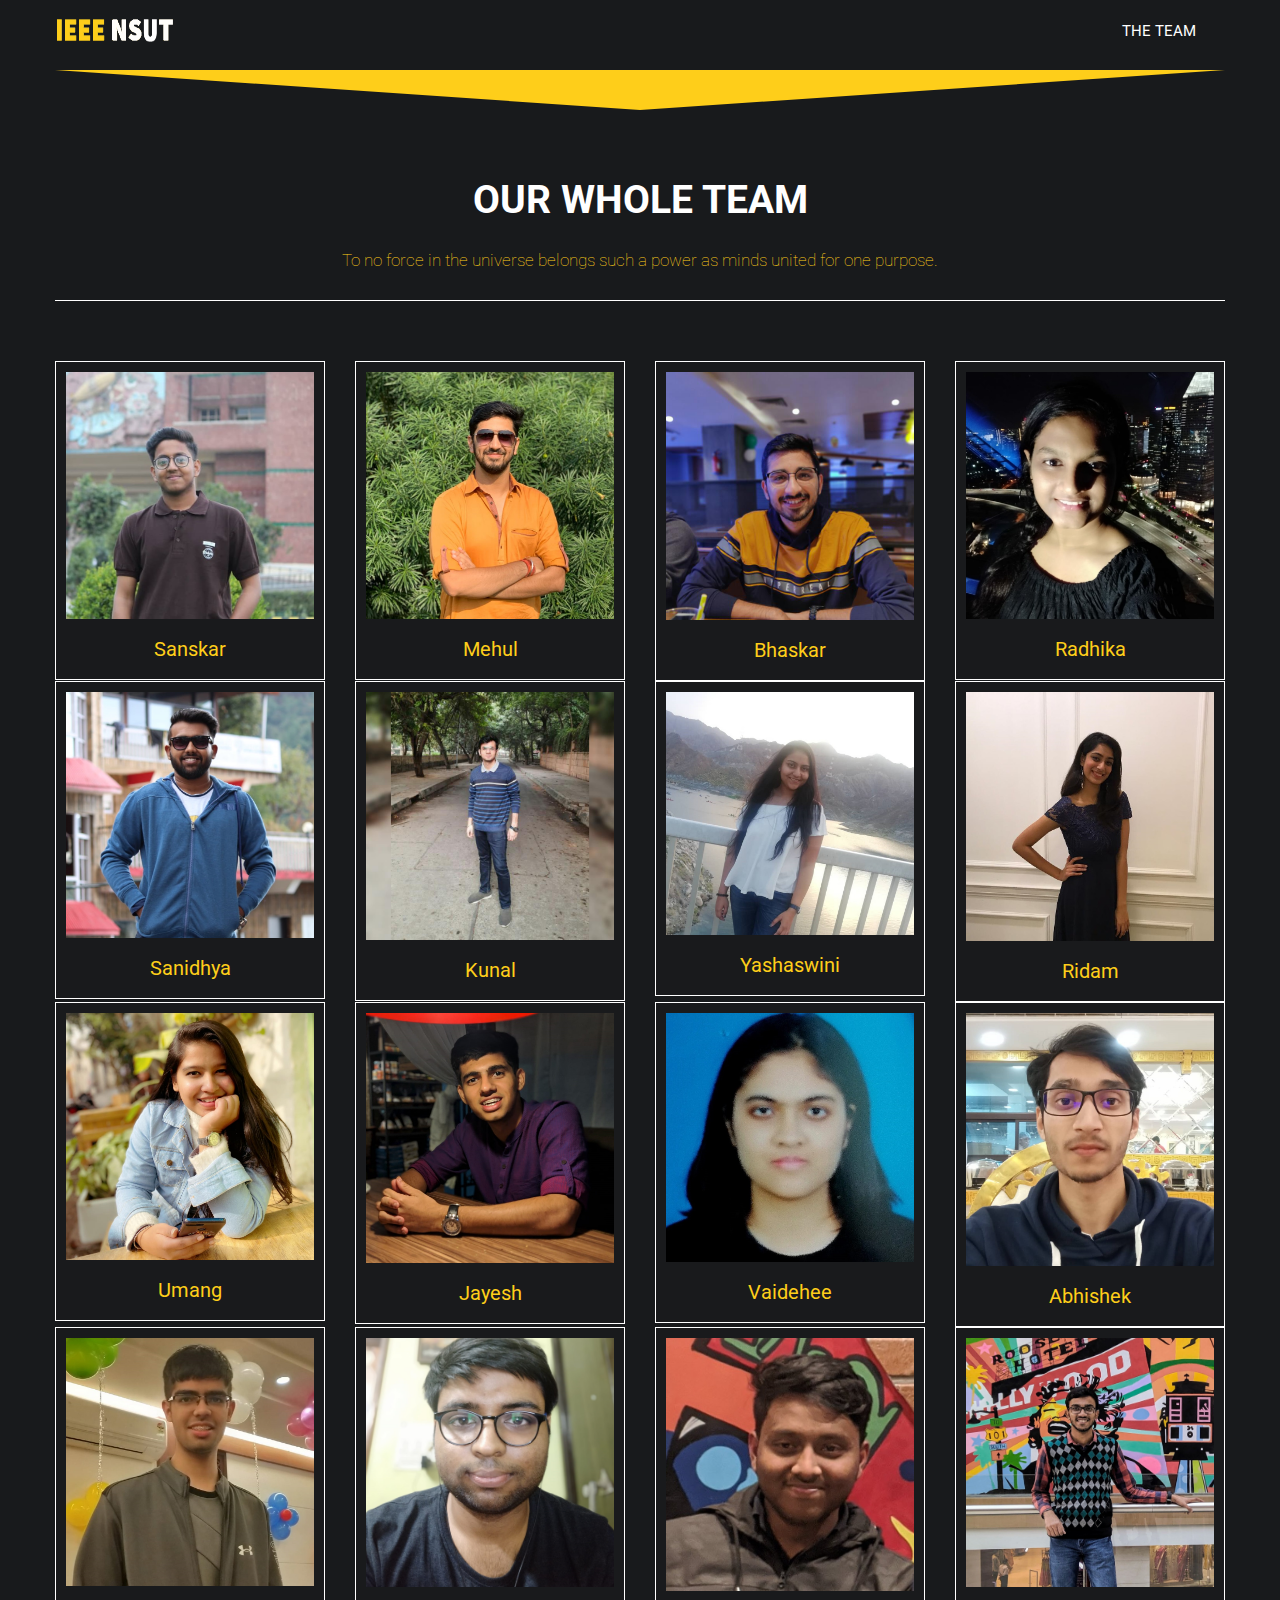
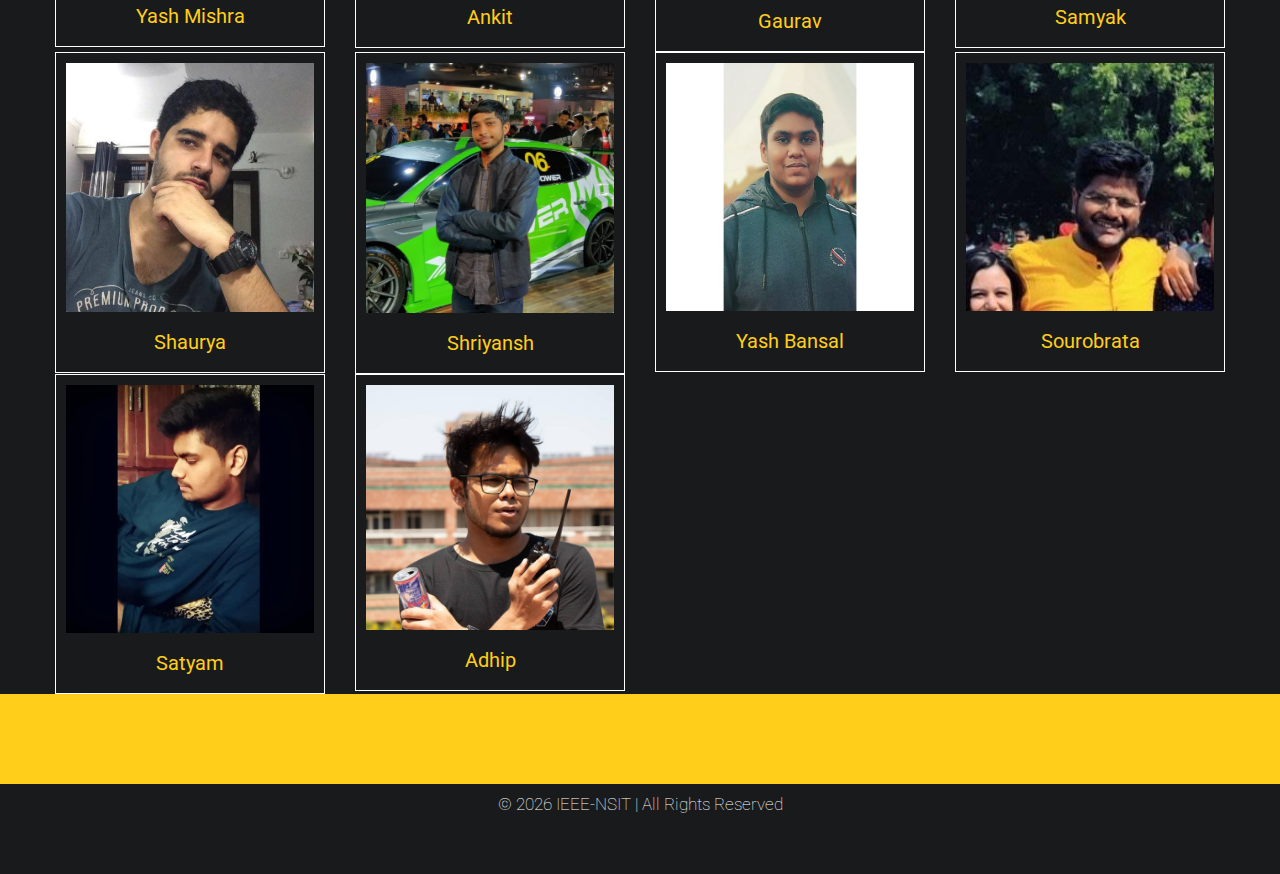
<file: team.html>
<!DOCTYPE html>
<html lang="en">

    <head>
        <meta charset=utf-8>
        <meta name="viewport" content="width=device-width, initial-scale=1.0" author="shubham singh">
        <title>Team Tab</title>
        <!-- Load Roboto font -->
        <link href='http://fonts.googleapis.com/css?family=Roboto:400,300,700&amp;subset=latin,latin-ext' rel='stylesheet' type='text/css'>
        <!-- Load css styles -->
        <link rel="stylesheet" type="text/css" href="css/bootstrap.css" />
        <link rel="stylesheet" type="text/css" href="css/bootstrap-responsive.css" />
        <link rel="stylesheet" type="text/css" href="css/style.css" />
        <link rel="stylesheet" type="text/css" href="css/pluton.css" />
        <!--[if IE 7]>
            <link rel="stylesheet" type="text/css" href="css/pluton-ie7.css" />
        <![endif]-->
        <link rel="stylesheet" type="text/css" href="css/jquery.cslider.css" />
        <link rel="stylesheet" type="text/css" href="css/jquery.bxslider.css" />
        <link rel="stylesheet" type="text/css" href="css/animate.css" />
        <!-- Fav and touch icons -->
        <link rel="apple-touch-icon-precomposed" sizes="144x144" href="images/ico/apple-touch-icon-144.png">
        <link rel="apple-touch-icon-precomposed" sizes="114x114" href="images/ico/apple-touch-icon-114.png">
        <link rel="apple-touch-icon-precomposed" sizes="72x72" href="images/apple-touch-icon-72.png">
        <link rel="apple-touch-icon-precomposed" href="images/ico/apple-touch-icon-57.png">
        <link rel="shortcut icon" href="images/ico/favicon.png">
    </head>

    <body>
        <div class="navbar">
            <div class="navbar-inner">
                <div class="container">
                    <a href="index.html" class="brand">
                        <img src="images/logo2.png" width="120" height="40" alt="Logo" />
                        <!-- This is website logo -->
                    </a>
                    <!-- Navigation button, visible on small resolution -->
                    <button type="button" class="btn btn-navbar" data-toggle="collapse" data-target=".nav-collapse">
                        <i class="icon-menu"></i>
                    </button>
                    <!-- Main navigation -->
                    <div class="nav-collapse collapse pull-right">
                        <ul class="nav" id="top-navigation">
                            <!--<li class="active"><a href="#home">Home</a></li>-->
                            <!--<li><a href="#service">Services</a></li>-->
                            <!--<li><a href="#portfolio">Portfolio</a></li>-->
                            <li><a href="#about">The Team</a></li>
                            <!--<li><a href="#clients">Clients</a></li>-->
                            <!--<li><a href="#price">Price</a></li>-->
                            <!--<li><a href="#contact">Contact</a></li>-->
                        </ul>
                    </div>
                    <!-- End main navigation -->
                </div>
            </div>
        </div>

        <div class="section primary-section" id="about">
            <div class="triangle"></div>
            <div class="container">
                <div class="title">
                    <h1><strong>OUR WHOLE TEAM<strong></h1>
                    <p>To no force in the universe belongs such a power as minds united for one purpose.</p>
                </div>
                <div class="row-fluid team">
                    <!-- <div class="span3" id="first-person">
                        <div class="thumbnail">
                            <img src="images/sid.png" alt="team 1">
                            <h3>Siddhant Banyal</h3>
                            
                            <div class="mask">
                                <h2>Chairperson</h2>

                            </div>
                        </div>
                    </div> -->
                    <!-- <div class="span3" id="second-person">
                        <div class="thumbnail">
                            <img src="images/anmol rishi.jpeg" alt="team 1">
                            <h3>Anmol Rishi</h3>
                            
                            <div class="mask">
                                <h2>Vice Chairperson</h2>

                            </div>
                        </div>
                    </div> -->
                    <!-- <div class="span3" id="third-person">
                        <div class="thumbnail">
                            <img src="images/Archit Goswami.jpg" alt="team 1">
                            <h3>Archit Goswami</h3>
                            
                            <div class="mask">
                                <h2>Student Section Representative, IEEE Delhi</h2>

                            </div>
                        </div>
                    </div> -->
                    <!-- <div class="span3" id="fourth-person">
                        <div class="thumbnail">
                            <img src="images/naman sharma.jpeg" alt="team 1">
                            <h3>Naman Sharma</h3>
                            
                            <div class="mask">
                                <h2>General Secretary</h2>

                            </div>
                        </div>
                    </div>
                </div> -->
                <!-- <div class="row-fluid team"> -->
                    <!-- <div class="span3" id="first-person">
                        <div class="thumbnail">
                            <img src="images/gurarpit.jpg" alt="team 1">
                            <h3>Gurarpit Kaur</h3>
                            
                            <div class="mask">
                                <h2>General Secretary</h2>

                            </div>
                        </div>
                    </div> -->
                    <!-- <div class="span3" id="second-person">
                        <div class="thumbnail">
                            <img src="images/Aryan Bhatia.jpg" alt="team 1">
                            <h3>Aryan Bhatia</h3>
                            
                            <div class="mask">
                                <h2>MTTS Chairperson</h2>

                            </div>
                        </div>
                    </div> -->
                    <!-- <div class="span3" id="third-person">
                        <div class="thumbnail">
                            <img src="images/shrishti maam.jpg" alt="team 1">
                            <h3>Shrishti Trivedi</h3>
                            
                            <div class="mask">
                                <h2>Technical Head</h2>

                            </div>
                        </div>
                    </div> -->

                    <!-- <div class="span3" id="fourth-person">
                        <div class="thumbnail">
                            <img src="images/shubham singh.jpg" alt="team 1">
                            <h3>Shubham Singh</h3>
                            
                            <div class="mask">
                                <h2>CS Chairperson</h2>

                            </div>
                        </div>
                    </div>
                </div> -->
                <!-- <div class="row-fluid team">
                  <div class="span3" id="fourth-person">
                      <div class="thumbnail">
                          <img src="images/kartik kwatra.jpg" alt="team 1">
                          <h3>Kartik Kwatra</h3>
                          
                          <div class="mask">
                              <h2>Public Relations Head</h2>

                          </div>
                      </div>
                  </div>
                  <div class="span3" id="second-person">
                      <div class="thumbnail">
                          <img src="images/Sanya Devgon.jpg" alt="team 1">
                          <h3>Sanya Devgon</h3>
                          
                          <div class="mask">
                              <h2>WIE Chairperson</h2>

                          </div>
                      </div>
                  </div> -->

                    <!--<div class="span3" id="first-person">
                        <div class="thumbnail">
                            <img src="images/Team1.png" alt="team 1">
                            <h3>Abhishek Govil</h3>
                            <ul class="social">
                                <li>
                                    <a href="">
                                        <span class="icon-facebook-circled"></span>
                                    </a>
                                </li>
                                <li>
                                    <a href="">
                                        <span class="icon-twitter-circled"></span>
                                    </a>
                                </li>
                                <li>
                                    <a href="">
                                        <span class="icon-linkedin-circled"></span>
                                    </a>
                                </li>
                            </ul>
                            <div class="mask">
                                <h2>CS Vice Chairperson</h2>

                            </div>
                        </div>
                    </div>-->
                    <!--<div class="span3" id="second-person">
                        <div class="thumbnail">
                            <img src="images/Team3.png" alt="team 1">
                            <h3>Komal Gupta</h3>
                            <ul class="social">
                                <li>
                                    <a href="">
                                        <span class="icon-facebook-circled"></span>
                                    </a>
                                </li>
                                <li>
                                    <a href="">
                                        <span class="icon-twitter-circled"></span>
                                    </a>
                                </li>
                                <li>
                                    <a href="">
                                        <span class="icon-linkedin-circled"></span>
                                    </a>
                                </li>
                            </ul>
                            <div class="mask">
                                <h2>WIE Chairperson</h2>

                            </div>
                        </div>
                    </div>-->
                                        <!-- <div class="span3" id="third-person">
                                            <div class="thumbnail">
                                                <img src="images/bajaj.jpg" alt="team 1">
                                                <h3>Mayank Bajaj</h3>
                                                
                                                <div class="mask">
                                                    <h2>Web Developer Head</h2>

                                                </div>
                                            </div>
                                        </div>
                    <div class="span3" id="fourth-person">
                        <div class="thumbnail">
                            <img src="images/kartik krishna.jpg" alt="team 1">
                            <h3>Kartik Krishna Bhardwaj</h3>
                            
                            <div class="mask">
                                <h2>Technical Head</h2>

                            </div>
                        </div>
                    </div>
                </div> -->
                <!--<div class="row-fluid team">
                    <div class="span3" id="first-person">
                        <div class="thumbnail">
                            <img src="images/Team1.png" alt="team 1">
                            <h3>Siddharth Nijhawan</h3>
                            <ul class="social">
                                <li>
                                    <a href="">
                                        <span class="icon-facebook-circled"></span>
                                    </a>
                                </li>
                                <li>
                                    <a href="">
                                        <span class="icon-twitter-circled"></span>
                                    </a>
                                </li>
                                <li>
                                    <a href="">
                                        <span class="icon-linkedin-circled"></span>
                                    </a>
                                </li>
                            </ul>
                            <div class="mask">
                                <h2>Graphic Designer Head</h2>

                            </div>
                        </div>
                    </div>
                    <div class="span3" id="second-person">
                        <div class="thumbnail">
                            <img src="images/Team2.png" alt="team 1">
                            <h3>Shivam Rishi</h3>
                            <ul class="social">
                                <li>
                                    <a href="">
                                        <span class="icon-facebook-circled"></span>
                                    </a>
                                </li>
                                <li>
                                    <a href="">
                                        <span class="icon-twitter-circled"></span>
                                    </a>
                                </li>
                                <li>
                                    <a href="">
                                        <span class="icon-linkedin-circled"></span>
                                    </a>
                                </li>
                            </ul>
                            <div class="mask">
                                <h2>Technical Head</h2>

                            </div>
                        </div>
                    </div>
                    <div class="span3" id="third-person">
                        <div class="thumbnail">
                            <img src="images/Team3.png" alt="team 1">
                            <h3>Hardik Garg</h3>
                            <ul class="social">
                                <li>
                                    <a href="">
                                        <span class="icon-facebook-circled"></span>
                                    </a>
                                </li>
                                <li>
                                    <a href="">
                                        <span class="icon-twitter-circled"></span>
                                    </a>
                                </li>
                                <li>
                                    <a href="">
                                        <span class="icon-linkedin-circled"></span>
                                    </a>
                                </li>
                            </ul>
                            <div class="mask">
                                <h2>IAS Chairperson</h2>

                            </div>
                        </div>
                    </div>

                </div>-->
                <!--<div class="row-fluid team">
                    <div class="span3" id="first-person">
                        <div class="thumbnail">
                            <img src="images/Team1.png" alt="team 1">
                            <h3>Divit Bhatnagar</h3>
                            <ul class="social">
                                <li>
                                    <a href="">
                                        <span class="icon-facebook-circled"></span>
                                    </a>
                                </li>
                                <li>
                                    <a href="">
                                        <span class="icon-twitter-circled"></span>
                                    </a>
                                </li>
                                <li>
                                    <a href="">
                                        <span class="icon-linkedin-circled"></span>
                                    </a>
                                </li>
                            </ul>
                            <div class="mask">
                                <h2>MTTS Chairperson</h2>

                            </div>
                        </div>
                    </div>

                    <div class="span3" id="third-person">
                        <div class="thumbnail">
                            <img src="images/Team3.png" alt="team 1">
                            <h3>Akhilesh Naidu</h3>
                            <ul class="social">
                                <li>
                                    <a href="">
                                        <span class="icon-facebook-circled"></span>
                                    </a>
                                </li>
                                <li>
                                    <a href="">
                                        <span class="icon-twitter-circled"></span>
                                    </a>
                                </li>
                                <li>
                                    <a href="">
                                        <span class="icon-linkedin-circled"></span>
                                    </a>
                                </li>
                            </ul>
                            <div class="mask">
                                <h2>Graphic Designer</h2>

                            </div>
                        </div>
                    </div>-->
                  <!--<div class="span3" id="fourth-person">
                        <div class="thumbnail">
                            <img src="images/Team3.png" alt="team 1">
                            <h3>John Doe</h3>
                            <ul class="social">
                                <li>
                                    <a href="">
                                        <span class="icon-facebook-circled"></span>
                                    </a>
                                </li>
                                <li>
                                    <a href="">
                                        <span class="icon-twitter-circled"></span>
                                    </a>
                                </li>
                                <li>
                                    <a href="">
                                        <span class="icon-linkedin-circled"></span>
                                    </a>
                                </li>
                            </ul>
                            <div class="mask">
                                <h2>Photographer</h2>
                                <p>When you stop expecting people to be perfect, you can like them for who they are.</p>
                            </div>
                        </div>
                    </div>
                </div>-->
                <div class="row clearfix">
                <p></p>
                </div>
                <div class="row-fluid team">
                    <div class="span3">
                        <div class="thumbnail">
                            <img src="images/sanskar.jpeg" alt="team 1" height="400px" width="400px">
                            <h3>Sanskar</h3>
                            <!--<ul class="social">
                                <li>
                                    <a href="">
                                        <span class="icon-facebook-circled"></span>
                                    </a>
                                </li>
                                <li>
                                    <a href="">
                                        <span class="icon-twitter-circled"></span>
                                    </a>
                                </li>
                                <li>
                                    <a href="">
                                        <span class="icon-linkedin-circled"></span>
                                    </a>
                                </li>
                            </ul>-->
                            <div class="mask">
                                <h2>Chairperson</h2>

                            </div>
                        </div>
                    </div>
                    <div class="span3">
                        <div class="thumbnail">
                            <img src="images/mehul.jpeg" alt="team 1" height="400px" width="400px">
                            <h3>Mehul</h3>
                            <!--<ul class="social">
                                <li>
                                    <a href="">
                                        <span class="icon-facebook-circled"></span>
                                    </a>
                                </li>
                                <li>
                                    <a href="">
                                        <span class="icon-twitter-circled"></span>
                                    </a>
                                </li>
                                <li>
                                    <a href="">
                                        <span class="icon-linkedin-circled"></span>
                                    </a>
                                </li>
                            </ul>-->
                            <div class="mask">
                                <h2>Vice Chairperson</h2>

                            </div>
                        </div>
                    </div>
                    <div class="span3">
                        <div class="thumbnail">
                            <img src="images/bhaskar.jfif" alt="team 1" height="400px" width="400px">
                            <h3>Bhaskar</h3>
                            <!--<ul class="social">
                                                        <li>
                                                            <a href="">
                                                                <span class="icon-facebook-circled"></span>
                                                            </a>
                                                        </li>x
                                                        <li>
                                                            <a href="">
                                                                <span class="icon-twitter-circled"></span>
                                                            </a>
                                                        </li>
                                                        <li>
                                                            <a href="">
                                                                <span class="icon-linkedin-circled"></span>
                                                            </a>
                                                        </li>
                                                    </ul>-->
                            <div class="mask">
                                <h2>Vice Chairperson</h2>
                        
                            </div>
                        </div>
                    </div>
                    <div class="span3">
                        <div class="thumbnail">
                            <img src="images/radhika.jpeg" alt="team 1" height="400px" width="400px">
                            <h3>Radhika</h3>
                            <!--<ul class="social">
                                <li>
                                    <a href="">
                                        <span class="icon-facebook-circled"></span>
                                    </a>
                                </li>
                                <li>
                                    <a href="">
                                        <span class="icon-twitter-circled"></span>
                                    </a>
                                </li>
                                <li>
                                    <a href="">
                                        <span class="icon-linkedin-circled"></span>
                                    </a>
                                </li>
                            </ul>-->
                            <div class="mask">
                                <h2>General Secretary</h2>

                            </div>
                        </div>
                    </div>
                </div>
                <div class="row-fluid team">
                    <div class="span3">
                        <div class="thumbnail">
                            <img src="images/sannidhya.jpeg" alt="team 1" height="400px" width="400px">
                            <h3>Sanidhya</h3>
                            <!--<ul class="social">
                                <li>
                                    <a href="">
                                        <span class="icon-facebook-circled"></span>
                                    </a>
                                </li>
                                <li>
                                    <a href="">
                                        <span class="icon-twitter-circled"></span>
                                    </a>
                                </li>
                                <li>
                                    <a href="">
                                        <span class="icon-linkedin-circled"></span>
                                    </a>
                                </li>
                            </ul>-->
                            <div class="mask">
                                <h2>General Secretary</h2>

                            </div>
                        </div>
                    </div>
                    <div class="span3">
                        <div class="thumbnail">
                            <img src="images/kunal.jfif" alt="team 1" height="400px" width="400px">
                            <h3>Kunal</h3>
                            <!--<ul class="social">
                                <li>
                                    <a href="">
                                        <span class="icon-facebook-circled"></span>
                                    </a>
                                </li>
                                <li>
                                    <a href="">
                                        <span class="icon-twitter-circled"></span>
                                    </a>
                                </li>
                                <li>
                                    <a href="">
                                        <span class="icon-linkedin-circled"></span>
                                    </a>
                                </li>
                            </ul>-->
                            <div class="mask">
                                <h2>General Secretary</h2>

                            </div>
                        </div>
                    </div>
                    <div class="span3">
                        <div class="thumbnail">
                            <img src="images/Yashaswini.jpeg" alt="team 1" height="400px" width="400px">
                            <h3>Yashaswini</h3>
                            <!--<ul class="social">
                                <li>
                                    <a href="">
                                        <span class="icon-facebook-circled"></span>
                                    </a>
                                </li>
                                <li>
                                    <a href="">
                                        <span class="icon-twitter-circled"></span>
                                    </a>
                                </li>
                                <li>
                                    <a href="">
                                        <span class="icon-linkedin-circled"></span>
                                    </a>
                                </li>
                            </ul>-->
                            <div class="mask">
                                <h2>WIE Chair</h2>

                            </div>
                        </div>
                    </div>
                    <div class="span3">
                        <div class="thumbnail">
                            <img src="images/ridam.jpeg" alt="team 1" height="400px" width="400px">
                            <h3>Ridam</h3>
                            <!--<ul class="social">
                                <li>
                                    <a href="">
                                        <span class="icon-facebook-circled"></span>
                                    </a>
                                </li>
                                <li>
                                    <a href="">
                                        <span class="icon-twitter-circled"></span>
                                    </a>
                                </li>
                                <li>
                                    <a href="">
                                        <span class="icon-linkedin-circled"></span>
                                    </a>
                                </li>
                            </ul>-->
                            <div class="mask">
                                <h2>WIE Vice Chair</h2>

                            </div>
                        </div>
                    </div>
                </div>
                <div class="row-fluid team">
                   <div class="span3" id="third-person">
                        <div class="thumbnail">
                            <img src="images/umang.jpeg" alt="team 1" height="400px" width="400px">
                          <h3>Umang</h3>
                            <!--<ul class="social">
                                <li>
                                    <a href="">
                                        <span class="icon-facebook-circled"></span>
                                    </a>
                                </li>
                                <li>
                                    <a href="">
                                        <span class="icon-twitter-circled"></span>
                                    </a>
                                </li>
                                <li>
                                    <a href="">
                                        <span class="icon-linkedin-circled"></span>
                                    </a>
                                </li>
                            </ul>-->
                            <div class="mask">
                                <h2>WIE Vice Chair</h2>

                            </div>
                        </div>
                   
                    </div>
                    <div class="span3" id="third-person">
                        <div class="thumbnail">
                            <img src="images/jayesh.jpeg" alt="team 1" height="400px" width="400px">
                          <h3>Jayesh</h3>
                            <!--<ul class="social">
                                <li>
                                    <a href="">
                                        <span class="icon-facebook-circled"></span>
                                    </a>
                                </li>
                                <li>
                                    <a href="">
                                        <span class="icon-twitter-circled"></span>
                                    </a>
                                </li>
                                <li>
                                    <a href="">
                                        <span class="icon-linkedin-circled"></span>
                                    </a>
                                </li>
                            </ul>-->
                            <div class="mask">
                                <h2>CS Chapter Chair</h2>

                            </div>
                        </div>
                   
                    </div>
                    <div class="span3" id="third-person">
                        <div class="thumbnail">
                            <img src="images/Vaidehee.jpeg" alt="team 1" height="400px" width="400px">
                          <h3>Vaidehee</h3>
                            <!--<ul class="social">
                                <li>
                                    <a href="">
                                        <span class="icon-facebook-circled"></span>
                                    </a>
                                </li>
                                <li>
                                    <a href="">
                                        <span class="icon-twitter-circled"></span>
                                    </a>
                                </li>
                                <li>
                                    <a href="">
                                        <span class="icon-linkedin-circled"></span>
                                    </a>
                                </li>
                            </ul>-->
                            <div class="mask">
                                <h2>CS Chapter Vice Chair</h2>

                            </div>
                        </div>
                   
                    </div>
                    <div class="span3" id="third-person">
                        <div class="thumbnail">
                            <img src="images/abhishek.jpeg" alt="team 1" height="400px" width="400px">
                          <h3>Abhishek</h3>
                            <!--<ul class="social">
                                <li>
                                    <a href="">
                                        <span class="icon-facebook-circled"></span>
                                    </a>
                                </li>
                                <li>
                                    <a href="">
                                        <span class="icon-twitter-circled"></span>
                                    </a>
                                </li>
                                <li>
                                    <a href="">
                                        <span class="icon-linkedin-circled"></span>
                                    </a>
                                </li>
                            </ul>-->
                            <div class="mask">
                                <h2>Head of Technology</h2>

                            </div>
                        </div>
                   
                    </div>
                </div>
                <div class="row-fluid team">
                    <div class="span3" id="third-person">
                        <div class="thumbnail">
                            <img src="images/yash_mishra.jpeg" alt="team 1" height="400px" width="400px">
                          <h3>Yash Mishra</h3>
                            <!--<ul class="social">
                                <li>
                                    <a href="">
                                        <span class="icon-facebook-circled"></span>
                                    </a>
                                </li>
                                <li>
                                    <a href="">
                                        <span class="icon-twitter-circled"></span>
                                    </a>
                                </li>
                                <li>
                                    <a href="">
                                        <span class="icon-linkedin-circled"></span>
                                    </a>
                                </li>
                            </ul>-->
                            <div class="mask">
                                <h2>Head of Technology</h2>

                            </div>
                        </div>
                   
                    </div>
                    <div class="span3" id="third-person">
                        <div class="thumbnail">
                            <img src="images/ankit.jpeg" alt="team 1" height="400px" width="400px">
                          <h3>Ankit</h3>
                            <!--<ul class="social">
                                <li>
                                    <a href="">
                                        <span class="icon-facebook-circled"></span>
                                    </a>
                                </li>
                                <li>
                                    <a href="">
                                        <span class="icon-twitter-circled"></span>
                                    </a>
                                </li>
                                <li>
                                    <a href="">
                                        <span class="icon-linkedin-circled"></span>
                                    </a>
                                </li>
                            </ul>-->
                            <div class="mask">
                                <h2>Head of Design</h2>

                            </div>
                        </div>
                   
                    </div>
                    <div class="span3" id="third-person">
                        <div class="thumbnail">
                            <img src="images/gaurav.jpeg" alt="team 1" height="400px" width="400px">
                          <h3>Gaurav</h3>
                            <!--<ul class="social">
                                <li>
                                    <a href="">
                                        <span class="icon-facebook-circled"></span>
                                    </a>
                                </li>
                                <li>
                                    <a href="">
                                        <span class="icon-twitter-circled"></span>
                                    </a>
                                </li>
                                <li>
                                    <a href="">
                                        <span class="icon-linkedin-circled"></span>
                                    </a>
                                </li>
                            </ul>-->
                            <div class="mask">
                                <h2>Program Committee Director</h2>

                            </div>
                        </div>
                   
                    </div>
                    <div class="span3" id="third-person">
                        <div class="thumbnail">
                            <img src="images/samyak.jpeg" alt="team 1" height="400px" width="400px">
                          <h3>Samyak</h3>
                            <!--<ul class="social">
                                <li>
                                    <a href="">
                                        <span class="icon-facebook-circled"></span>
                                    </a>
                                </li>
                                <li>
                                    <a href="">
                                        <span class="icon-twitter-circled"></span>
                                    </a>
                                </li>
                                <li>
                                    <a href="">
                                        <span class="icon-linkedin-circled"></span>
                                    </a>
                                </li>
                            </ul>-->
                            <div class="mask">
                                <h2>Program Committee Deputy Director</h2>

                            </div>
                        </div>
                   
                    </div>
                </div>
                <div class="row-fluid team">
                    <div class="span3" id="third-person">
                        <div class="thumbnail">
                            <img src="images/shaurya.jpeg" alt="team 1" height="400px" width="400px">
                          <h3>Shaurya</h3>
                            <!--<ul class="social">
                                <li>
                                    <a href="">
                                        <span class="icon-facebook-circled"></span>
                                    </a>
                                </li>
                                <li>
                                    <a href="">
                                        <span class="icon-twitter-circled"></span>
                                    </a>
                                </li>
                                <li>
                                    <a href="">
                                        <span class="icon-linkedin-circled"></span>
                                    </a>
                                </li>
                            </ul>-->
                            <div class="mask">
                                <h2>Publicity Committee Director</h2>

                            </div>
                        </div>
                   
                    </div>
                   <div class="span3" id="fourth-person">
                        <div class="thumbnail">
                            <img src="images/shriyansh.jpeg" alt="team 1" height="400px" width="400px">
                          <h3>Shriyansh</h3>
                            <!--<ul class="social">
                                <li>
                                    <a href="">
                                        <span class="icon-facebook-circled"></span>
                                    </a>
                                </li>
                                <li>
                                    <a href="">
                                        <span class="icon-twitter-circled"></span>
                                    </a>
                                </li>
                                <li>
                                    <a href="">
                                        <span class="icon-linkedin-circled"></span>
                                    </a>
                                </li>
                            </ul>-->
                            <div class="mask">
                                <h2>Webmaster</h2>

                            </div>
                        </div>
                   
                    </div>
                    <div class="span3" id="fourth-person">
                        <div class="thumbnail">
                            <img src="images/yash_bansal.jpeg" alt="team 1" height="400px" width="400px">
                          <h3>Yash Bansal</h3>
                            <!--<ul class="social">
                                <li>
                                    <a href="">
                                        <span class="icon-facebook-circled"></span>
                                    </a>
                                </li>
                                <li>
                                    <a href="">
                                        <span class="icon-twitter-circled"></span>
                                    </a>
                                </li>
                                <li>
                                    <a href="">
                                        <span class="icon-linkedin-circled"></span>
                                    </a>
                                </li>
                            </ul>-->
                            <div class="mask">
                                <h2>Senior Execomm</h2>

                            </div>
                        </div>
                   
                    </div>
                    <div class="span3" id="fourth-person">
                        <div class="thumbnail">
                            <img src="images/Sourobrata.jpeg" alt="team 1" height="400px" width="400px">
                          <h3>Sourobrata</h3>
                            <!--<ul class="social">
                                <li>
                                    <a href="">
                                        <span class="icon-facebook-circled"></span>
                                    </a>
                                </li>
                                <li>
                                    <a href="">
                                        <span class="icon-twitter-circled"></span>
                                    </a>
                                </li>
                                <li>
                                    <a href="">
                                        <span class="icon-linkedin-circled"></span>
                                    </a>
                                </li>
                            </ul>-->
                            <div class="mask">
                                <h2>Senior Execomm</h2>

                            </div>
                        </div>
                   
                    </div>
                </div>
                <div class="row-fluid team">
                    <div class="span3" id="fourth-person">
                        <div class="thumbnail">
                            <img src="images/satyam.jpeg" alt="team 1" height="400px" width="400px">
                          <h3>Satyam</h3>
                            <!--<ul class="social">
                                <li>
                                    <a href="">
                                        <span class="icon-facebook-circled"></span>
                                    </a>
                                </li>
                                <li>
                                    <a href="">
                                        <span class="icon-twitter-circled"></span>
                                    </a>
                                </li>
                                <li>
                                    <a href="">
                                        <span class="icon-linkedin-circled"></span>
                                    </a>
                                </li>
                            </ul>-->
                            <div class="mask">
                                <h2>Senior Execomm</h2>

                            </div>
                        </div>
                   
                    </div>
                    <div class="span3" id="fourth-person">
                        <div class="thumbnail">
                            <img src="images/adhip.jpeg" alt="team 1" height="400px" width="400px">
                          <h3>Adhip</h3>
                            <!--<ul class="social">
                                <li>
                                    <a href="">
                                        <span class="icon-facebook-circled"></span>
                                    </a>
                                </li>
                                <li>
                                    <a href="">
                                        <span class="icon-twitter-circled"></span>
                                    </a>
                                </li>
                                <li>
                                    <a href="">
                                        <span class="icon-linkedin-circled"></span>
                                    </a>
                                </li>
                            </ul>-->
                            <div class="mask">
                                <h2>Senior Execomm</h2>

                            </div>
                        </div>
                   
                    </div>
                </div>
               
                   
                <!--<div class="about-text centered">
                    <h3>About Us</h3>
                    <p>Lorem ipsum dolor sit amet, consectetuer adipiscing elit, sed diam nonummy nibh euismod tincidunt ut laoreet dolore magna aliquam erat volutpat. Ut wisi enim ad minim veniam, quis nostrud exerci tation ullamcorper suscipit lobortis nisl ut aliquip ex ea commodo consequat. Duis autem vel eum iriure dolor in hendrerit in vulputate velit esse molestie consequat, vel illum dolore eu feugiat nulla facilisis at vero eros et accumsan et iusto odio dignissim qui blandit praesent luptatum zzril delenit augue duis dolore te feugait nulla facilisi.</p>
                </div>
                <h3>Skills</h3>-->
                <!--<div class="row-fluid">
                    <div class="span6">
                        <ul class="skills">
                            <li>
                                <span class="bar" data-width="80%"></span>
                                <h3>Graphic Design</h3>
                            </li>
                            <li>
                                <span class="bar" data-width="95%"></span>
                                <h3>Html & Css</h3>
                            </li>
                            <li>
                                <span class="bar" data-width="68%"></span>
                                <h3>jQuery</h3>
                            </li>
                            <li>
                                <span class="bar" data-width="70%"></span>
                                <h3>Wordpress</h3>
                            </li>
                        </ul>
                    </div>
                    <div class="span6">
                        <div class="highlighted-box center">
                            <h1>We're Hiring</h1>
                            <p>Lorem ipsum dolor sit amet, consectetuer adipiscing elit, sed diam nonummy nibh euismod tincidunt ut laoreet dolore magna aliquam erat volutpat. Ut wisi enim ad minim veniam, ullamcorper suscipit lobortis nisl ut aliquip consequat. I learned that we can do anything, but we can't do everything...</p>
                            <button class="button button-sp">Join Us</button>
                        </div>
                    </div>
                </div>-->
            </div>
        </div>
        <!-- About us section end -->
        <div class="section secondary-section">
            <div class="triangle"></div>
            <!--<div class="container centered">
                <p class="large-text">Elegance is not the abundance of simplicity. It is the absence of complexity.</p>
                <a href="#" class="button btn-lg" target="_blank" disabled>Stay Tuned with Us!</a>
            </div>-->
        </div>
        <!-- Client section start -->
        <!-- Client section start -->

        <!-- Price section start -->

        <!-- Newsletter section end -->
        <!-- Contact section start -->

        <!-- Contact section edn -->
        <!-- Footer section start -->
        <div class="footer">
            <p class="">&copy; <span class="color"><script>document.write(new Date().getFullYear())</script></span> IEEE-NSIT | All Rights Reserved</p>
        </div>
        <!-- Footer section end -->
        <!-- ScrollUp button start -->
        <div class="scrollup">
            <a href="#">
                <i class="icon-up-open"></i>
            </a>
        </div>
        <!-- ScrollUp button end -->
        <!-- Include javascript -->
        <script src="js/jquery.js"></script>
        <script type="text/javascript" src="js/jquery.mixitup.js"></script>
        <script type="text/javascript" src="js/bootstrap.js"></script>
        <script type="text/javascript" src="js/modernizr.custom.js"></script>
        <script type="text/javascript" src="js/jquery.bxslider.js"></script>
        <script type="text/javascript" src="js/jquery.cslider.js"></script>
        <script type="text/javascript" src="js/jquery.placeholder.js"></script>
        <script type="text/javascript" src="js/jquery.inview.js"></script>
        <!-- Load google maps api and call initializeMap function defined in app.js -->
        <script async="" defer="" type="text/javascript" src="https://www.google.com/maps/embed?pb=!1m18!1m12!1m3!1d3502.72397780694!2d77.03399841495434!3d28.608056291939437!2m3!1f0!2f0!3f0!3m2!1i1024!2i768!4f13.1!3m3!1m2!1s0x390d053516783c9b%3A0x7e540ab22a28446!2sNetaji+Subhas+Institute+Of+Technology!5e0!3m2!1sen!2sin!4v1516966122211"></script>
        <!-- css3-mediaqueries.js for IE8 or older -->
        <!--[if lt IE 9]>
            <script src="js/respond.min.js"></script>
        <![endif]-->
        <script type="text/javascript" src="js/app.js"></script>
    </body>
</html>
</file>
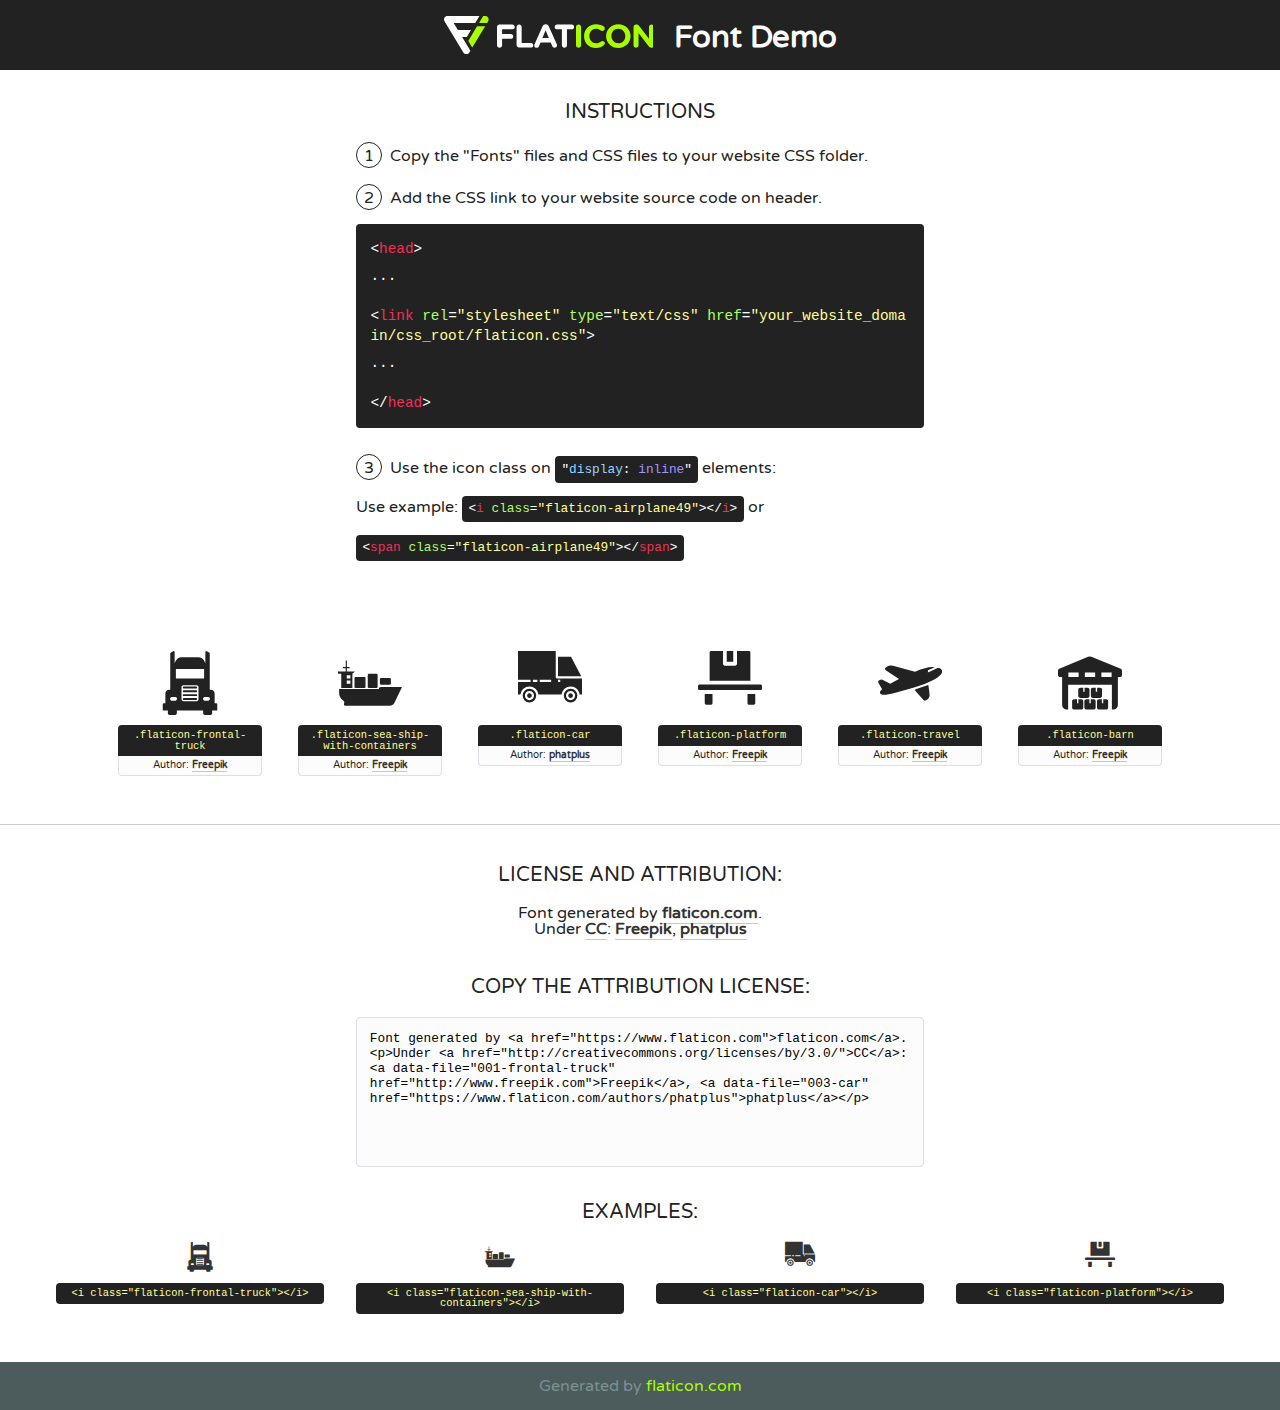
<file: hacknsut/fonts/flaticon/font/flaticon.html>
<!DOCTYPE html>
<!--
  Flaticon icon font: Flaticon
  Creation date: 24/01/2019 09:02
-->
<html>
<!DOCTYPE html>
<html>

<head>
    <title>Flaticon WebFont</title>
    <link href="http://fonts.googleapis.com/css?family=Varela+Round" rel="stylesheet" type="text/css" />
    <link rel="stylesheet" type="text/css" href="flaticon.css">
    <meta charset="UTF-8">
    <style>
    html, body, div, span, applet, object, iframe,
    h1, h2, h3, h4, h5, h6, p, blockquote, pre,
    a, abbr, acronym, address, big, cite, code,
    del, dfn, em, img, ins, kbd, q, s, samp,
    small, strike, strong, sub, sup, tt, var,
    b, u, i, center,
    dl, dt, dd, ol, ul, li,
    fieldset, form, label, legend,
    table, caption, tbody, tfoot, thead, tr, th, td,
    article, aside, canvas, details, embed, 
    figure, figcaption, footer, header, hgroup, 
    menu, nav, output, ruby, section, summary,
    time, mark, audio, video {
        margin: 0;
        padding: 0;
        border: 0;
        font-size: 100%;
        font: inherit;
        vertical-align: baseline;
    }
    /* HTML5 display-role reset for older browsers */
    article, aside, details, figcaption, figure, 
    footer, header, hgroup, menu, nav, section {
        display: block;
    }
    body {
        line-height: 1;
    }
    ol, ul {
        list-style: none;
    }
    blockquote, q {
        quotes: none;
    }
    blockquote:before, blockquote:after,
    q:before, q:after {
        content: '';
        content: none;
    }
    table {
        border-collapse: collapse;
        border-spacing: 0;
    }
    body {
        font-family: 'Varela Round', Helvetica, Arial, sans-serif;
        font-size: 16px;
        color: #222;
    }
    a {
        color: #333;
        border-bottom: 1px solid #a9fd00;
        font-weight: bold;
        text-decoration: none;
    }
    * {
        -moz-box-sizing: border-box;
        -webkit-box-sizing: border-box;
        box-sizing: border-box;
        margin: 0;
        padding: 0;
    }
    [class^="flaticon-"]:before, [class*=" flaticon-"]:before, [class^="flaticon-"]:after, [class*=" flaticon-"]:after {
        font-family: Flaticon;
        font-size: 30px;
        font-style: normal;
        margin-left: 20px;
        color: #333;
    }
    .wrapper {
        max-width: 600px;
        margin: auto;
        padding: 0 1em;
    }
    .title {
        font-size: 1.25em;
        text-align: center;
        margin-bottom: 1em;
        text-transform: uppercase;
    }
    header {
        text-align: center;
        background-color: #222;
        color: #fff;
        padding: 1em;
    }
    header .logo {
        width: 210px;
        height: 38px;
        display: inline-block;
        vertical-align: middle;
        margin-right: 1em;
        border: none;
    }
    header strong {
        font-size: 1.95em;
        font-weight: bold;
        vertical-align: middle;
        margin-top: 5px;
        display: inline-block;
    }
    .demo {
        margin: 2em auto;
        line-height: 1.25em;
    }
    .demo ul li {
        margin-bottom: 1em;
    }
    .demo ul li .num {
        color: #222;
        border-radius: 20px;
        display: inline-block;
        width: 26px;
        padding: 3px;
        height: 26px;
        text-align: center;
        margin-right: 0.5em;
        border: 1px solid #222;
    }
    .demo ul li code {
        background-color: #222;
        border-radius: 4px;
        padding: 0.25em 0.5em;
        display: inline-block;
        color: #fff;
        font-family: Consolas,Monaco,Lucida Console,Liberation Mono,DejaVu Sans Mono,Bitstream Vera Sans Mono,Courier New, monospace;
        font-weight: lighter;
        margin-top: 1em;
        font-size: 0.8em;
        word-break: break-all;
    }
    .demo ul li code.big {
        padding: 1em;
        font-size: 0.9em;
    }
    .demo ul li code .red {
        color: #EF3159;
    }
    .demo ul li code .green {
        color: #ACFF65;
    }
    .demo ul li code .yellow {
        color: #FFFF99;
    }
    .demo ul li code .blue {
        color: #99D3FF;
    }
    .demo ul li code .purple {
        color: #A295FF;
    }
    .demo ul li code .dots {
        margin-top: 0.5em;
        display: block;
    }
    #glyphs {
        border-bottom: 1px solid #ccc;
        padding: 2em 0;
        text-align: center;
    }
    .glyph {
        display: inline-block;
        width: 9em;
        margin: 1em;
        text-align: center;
        vertical-align: top;
        background: #FFF;
    }
    .glyph .glyph-icon {
        padding: 10px;
        display: block;
        font-family:"Flaticon";
        font-size: 64px;
        line-height: 1;
    }
    .glyph .glyph-icon:before {
        font-size: 64px;
        color: #222;
        margin-left: 0;
    }
    .class-name {
        font-size: 0.65em;
        background-color: #222;
        color: #fff;
        border-radius: 4px 4px 0 0;
        padding: 0.5em;
        color: #FFFF99;
        font-family: Consolas,Monaco,Lucida Console,Liberation Mono,DejaVu Sans Mono,Bitstream Vera Sans Mono,Courier New, monospace;
    }
    .author-name {
        font-size: 0.6em;
        background-color: #fcfcfd;
        border: 1px solid #DEDEE4;
        border-top: 0;
        border-radius: 0 0 4px 4px;
        padding: 0.5em;
    }
    .class-name:last-child {
        font-size: 10px;
        color:#888;
    }
    .class-name:last-child a {
        font-size: 10px;
        color:#555;
    }
    .class-name:last-child a:hover {
        color:#a9fd00;
    }
    .glyph > input {
        display: block;
        width: 100px;
        margin: 5px auto;
        text-align: center;
        font-size: 12px;
        cursor: text;
    }
    .glyph > input.icon-input {
        font-family:"Flaticon";
        font-size: 16px;
        margin-bottom: 10px;
    }
    .attribution .title {
        margin-top: 2em;
    }
    .attribution textarea {
        background-color: #fcfcfd;
        padding: 1em;
        border: none;
        box-shadow: none;
        border: 1px solid #DEDEE4;
        border-radius: 4px;
        resize: none;
        width: 100%;
        height: 150px;
        font-size: 0.8em;
        font-family: Consolas,Monaco,Lucida Console,Liberation Mono,DejaVu Sans Mono,Bitstream Vera Sans Mono,Courier New, monospace;
        -webkit-appearance: none;
    }
    .iconsuse {
        margin: 2em auto;
        text-align: center;
        max-width: 1200px;
    }
    .iconsuse:after {
        content: '';
        display: table;
        clear: both;
    }
    .iconsuse .image {
        float: left;
        width: 25%;
        padding: 0 1em;
    }
    .iconsuse .image p {
        margin-bottom: 1em;
    }
    .iconsuse .image span {
        display: block;
        font-size: 0.65em;
        background-color: #222;
        color: #fff;
        border-radius: 4px;
        padding: 0.5em;
        color: #FFFF99;
        margin-top: 1em;
        font-family: Consolas,Monaco,Lucida Console,Liberation Mono,DejaVu Sans Mono,Bitstream Vera Sans Mono,Courier New, monospace;
    }
    #footer {
        text-align: center;
        background-color: #4C5B5C;
        color: #7c9192;
        padding: 1em;
    }
    #footer a {
        border: none;
        color: #a9fd00;
        font-weight: normal;
    }
    @media (max-width: 960px) {
        .iconsuse .image {
            width: 50%;
        }
    }
    @media (max-width: 560px) {
        .iconsuse .image {
            width: 100%;
        }
    }
    </style>
</head>

<body class="characters-off">

    <header>
        <a href="https://www.flaticon.com" target="_blank" class="logo">
            <svg version="1.1" xmlns="http://www.w3.org/2000/svg" xmlns:xlink="http://www.w3.org/1999/xlink" xmlns:a="http://ns.adobe.com/AdobeSVGViewerExtensions/3.0/" viewBox="0 0 560.875 102.036" enable-background="new 0 0 560.875 102.036" xml:space="preserve">
                <defs>
                </defs>
                <g>
                    <g class="letters">
                        <path fill="#ffffff" d="M141.596,29.675c0-3.777,2.985-6.767,6.764-6.767h34.438c3.426,0,6.15,2.728,6.15,6.15
                        c0,3.43-2.724,6.149-6.15,6.149h-27.674v13.091h23.719c3.429,0,6.151,2.724,6.151,6.15c0,3.43-2.723,6.149-6.151,6.149h-23.719
                        v17.574c0,3.773-2.986,6.761-6.764,6.761c-3.779,0-6.764-2.989-6.764-6.761V29.675z"></path>
                        <path fill="#ffffff" d="M193.844,29.149c0-3.781,2.985-6.767,6.764-6.767c3.776,0,6.763,2.985,6.763,6.767v42.957h25.039
                        c3.426,0,6.149,2.726,6.149,6.153c0,3.425-2.723,6.15-6.149,6.15h-31.802c-3.779,0-6.764-2.986-6.764-6.768V29.149z"></path>
                        <path fill="#ffffff" d="M241.891,75.71l21.438-48.407c1.492-3.341,4.215-5.357,7.906-5.357h0.792
                        c3.686,0,6.323,2.017,7.815,5.357l21.439,48.407c0.436,0.967,0.701,1.845,0.701,2.723c0,3.602-2.809,6.501-6.414,6.501
                        c-3.161,0-5.269-1.845-6.499-4.655l-4.132-9.661h-27.059l-4.301,10.102c-1.144,2.631-3.426,4.214-6.237,4.214
                        c-3.517,0-6.24-2.81-6.24-6.325C241.1,77.64,241.451,76.677,241.891,75.71z M279.932,58.666l-8.521-20.297l-8.526,20.297H279.932
                        z"></path>
                        <path fill="#ffffff" d="M314.864,35.387H301.86c-3.429,0-6.239-2.813-6.239-6.238c0-3.429,2.811-6.24,6.239-6.24h39.533
                        c3.426,0,6.237,2.811,6.237,6.24c0,3.425-2.811,6.238-6.237,6.238h-13.001v42.785c0,3.773-2.99,6.761-6.764,6.761
                        c-3.779,0-6.764-2.989-6.764-6.761V35.387z"></path>
                        <path fill="#A9FD00" d="M352.615,29.149c0-3.781,2.985-6.767,6.767-6.767c3.774,0,6.761,2.985,6.761,6.767v49.024
                        c0,3.773-2.987,6.761-6.761,6.761c-3.781,0-6.767-2.989-6.767-6.761V29.149z"></path>
                        <path fill="#A9FD00" d="M374.132,53.836v-0.179c0-17.481,13.178-31.801,32.065-31.801c9.22,0,15.459,2.458,20.557,6.238
                        c1.402,1.054,2.637,2.985,2.637,5.357c0,3.692-2.985,6.59-6.681,6.59c-1.845,0-3.071-0.702-4.044-1.319
                        c-3.776-2.813-7.729-4.393-12.562-4.393c-10.364,0-17.831,8.611-17.831,19.154v0.173c0,10.542,7.291,19.329,17.831,19.329
                        c5.715,0,9.492-1.756,13.359-4.834c1.049-0.874,2.458-1.491,4.039-1.491c3.429,0,6.325,2.813,6.325,6.236
                        c0,2.106-1.056,3.78-2.282,4.834c-5.539,4.834-12.036,7.733-21.878,7.733C387.572,85.464,374.132,71.493,374.132,53.836z"></path>
                        <path fill="#A9FD00" d="M433.009,53.836v-0.179c0-17.481,13.79-31.801,32.766-31.801c18.981,0,32.592,14.143,32.592,31.628v0.173
                        c0,17.483-13.785,31.807-32.769,31.807C446.625,85.464,433.009,71.32,433.009,53.836z M484.224,53.836v-0.179
                        c0-10.539-7.725-19.326-18.626-19.326c-10.893,0-18.449,8.611-18.449,19.154v0.173c0,10.542,7.73,19.329,18.626,19.329
                        C476.676,72.986,484.224,64.378,484.224,53.836z"></path>
                        <path fill="#A9FD00" d="M506.233,29.321c0-3.774,2.99-6.763,6.767-6.763h1.401c3.252,0,5.183,1.583,7.029,3.953l26.093,34.265
                        V29.059c0-3.692,2.99-6.677,6.681-6.677c3.683,0,6.671,2.985,6.671,6.677v48.934c0,3.78-2.987,6.765-6.764,6.765h-0.436
                        c-3.257,0-5.188-1.581-7.034-3.953l-27.056-35.492v32.944c0,3.687-2.985,6.676-6.678,6.676c-3.683,0-6.673-2.989-6.673-6.676
                        V29.321z"></path>
                    </g>
                    <g class="insignia">
                        <path fill="#ffffff" d="M48.372,56.137h12.517l11.156-18.537H37.186L25.688,18.539h57.825L94.668,0H9.271
                        C5.925,0,2.842,1.801,1.198,4.716c-1.644,2.907-1.593,6.482,0.134,9.343l50.38,83.501c1.678,2.781,4.689,4.476,7.938,4.476
                        c3.246,0,6.257-1.695,7.935-4.476l2.898-4.804L48.372,56.137z"></path>
                        <g class="i">
                            <path fill="#A9FD00" d="M93.575,18.539h0.031v0.004l21.652,0.004l2.705-4.488c1.727-2.861,1.778-6.436,0.133-9.343
                            C116.454,1.801,113.371,0,110.026,0h-5.294L93.575,18.539z"></path>
                            <polygon fill="#A9FD00" points="88.291,27.356 64.725,66.486 75.519,84.404 109.942,27.356"></polygon>
                        </g>
                    </g>
                </g>
            </svg>
        </a>
        <strong>Font Demo</strong>
    </header>


    <section class="demo wrapper">

        <p class="title">Instructions</p>

        <ul>
            <li>
                <span class="num">1</span>Copy the "Fonts" files and CSS files to your website CSS folder.
            </li>
            <li>
                <span class="num">2</span>Add the CSS link to your website source code on header.
                <code class="big">
                    &lt;<span class="red">head</span>&gt;
                    <br/><span class="dots">...</span>
                    <br/>&lt;<span class="red">link</span> <span class="green">rel</span>=<span class="yellow">"stylesheet"</span> <span class="green">type</span>=<span class="yellow">"text/css"</span> <span class="green">href</span>=<span class="yellow">"your_website_domain/css_root/flaticon.css"</span>&gt;
                    <br/><span class="dots">...</span>
                    <br/>&lt;/<span class="red">head</span>&gt;
                </code>
            </li>

            <li>
                <p>
                    <span class="num">3</span>Use the icon class on <code>"<span class="blue">display</span>:<span class="purple"> inline</span>"</code> elements:
                    <br />
                    Use example: <code>&lt;<span class="red">i</span> <span class="green">class</span>=<span class="yellow">&quot;flaticon-airplane49&quot;</span>&gt;&lt;/<span class="red">i</span>&gt;</code> or <code>&lt;<span class="red">span</span> <span class="green">class</span>=<span class="yellow">&quot;flaticon-airplane49&quot;</span>&gt;&lt;/<span class="red">span</span>&gt;</code>
            </li>
        </ul>

    </section>




   <section id="glyphs">          
    
      
        <div class="glyph"><div class="glyph-icon flaticon-frontal-truck"></div>
            <div class="class-name">.flaticon-frontal-truck</div>
            <div class="author-name">Author: <a data-file="001-frontal-truck" href="http://www.freepik.com">Freepik</a> </div> 
        </div>        
        
        <div class="glyph"><div class="glyph-icon flaticon-sea-ship-with-containers"></div>
            <div class="class-name">.flaticon-sea-ship-with-containers</div>
            <div class="author-name">Author: <a data-file="002-sea-ship-with-containers" href="http://www.freepik.com">Freepik</a> </div> 
        </div>        
        
        <div class="glyph"><div class="glyph-icon flaticon-car"></div>
            <div class="class-name">.flaticon-car</div>
            <div class="author-name">Author: <a data-file="003-car" href="https://www.flaticon.com/authors/phatplus">phatplus</a> </div> 
        </div>        
        
        <div class="glyph"><div class="glyph-icon flaticon-platform"></div>
            <div class="class-name">.flaticon-platform</div>
            <div class="author-name">Author: <a data-file="004-platform" href="http://www.freepik.com">Freepik</a> </div> 
        </div>        
        
        <div class="glyph"><div class="glyph-icon flaticon-travel"></div>
            <div class="class-name">.flaticon-travel</div>
            <div class="author-name">Author: <a data-file="005-travel" href="http://www.freepik.com">Freepik</a> </div> 
        </div>        
        
        <div class="glyph"><div class="glyph-icon flaticon-barn"></div>
            <div class="class-name">.flaticon-barn</div>
            <div class="author-name">Author: <a data-file="006-barn" href="http://www.freepik.com">Freepik</a> </div> 
        </div>        
        

    </section>



    <section class="attribution wrapper"   style="text-align:center;">

      <div class="title">License and attribution:</div><div class="attrDiv">Font generated by <a href="https://www.flaticon.com">flaticon.com</a>. <div><p>Under <a href="http://creativecommons.org/licenses/by/3.0/">CC</a>: <a data-file="001-frontal-truck" href="http://www.freepik.com">Freepik</a>, <a data-file="003-car" href="https://www.flaticon.com/authors/phatplus">phatplus</a></p>  </div>
      </div>
      <div class="title">Copy the Attribution License:</div>

    <textarea onclick="this.focus();this.select();">Font generated by &lt;a href=&quot;https://www.flaticon.com&quot;&gt;flaticon.com&lt;/a&gt;. <p>Under <a href="http://creativecommons.org/licenses/by/3.0/">CC</a>: <a data-file="001-frontal-truck" href="http://www.freepik.com">Freepik</a>, <a data-file="003-car" href="https://www.flaticon.com/authors/phatplus">phatplus</a></p>  
     </textarea>

    </section>

    <section class="iconsuse">

          <div class="title">Examples:</div>            
             
            <div class="image">
                <p>
                    <i class="glyph-icon flaticon-frontal-truck"></i> 
                    <span>&lt;i class=&quot;flaticon-frontal-truck&quot;&gt;&lt;/i&gt;</span>
                </p>
            </div>
            
            <div class="image">
                <p>
                    <i class="glyph-icon flaticon-sea-ship-with-containers"></i> 
                    <span>&lt;i class=&quot;flaticon-sea-ship-with-containers&quot;&gt;&lt;/i&gt;</span>
                </p>
            </div>
            
            <div class="image">
                <p>
                    <i class="glyph-icon flaticon-car"></i> 
                    <span>&lt;i class=&quot;flaticon-car&quot;&gt;&lt;/i&gt;</span>
                </p>
            </div>
            
            <div class="image">
                <p>
                    <i class="glyph-icon flaticon-platform"></i> 
                    <span>&lt;i class=&quot;flaticon-platform&quot;&gt;&lt;/i&gt;</span>
                </p>
            </div>
                       
        </div>
                            
    </section>

<div id="footer">
    <div>Generated by <a href="https://www.flaticon.com">flaticon.com</a>
    </div>
</div>



</body>
</html>
</file>
<file: css/style.css>
/*
 * A Design by GraphBerry
 * Author: GraphBerry
 * Author URL: http://graphberry.com
 * License: http://graphberry.com/pages/license
 */

/* Table of content
1.General - This is created general styles and overide some bootstrap classes.
2.Layout
 2.1 Animations
 2.2 Buttons
 2.3 Thumbnail - overide bootstrap thumbnail and add mased efect
 2.4 Socail icons -style for social icons list
3 Sections - definition for section and subsection
 3.1 Services
 3.2 Portfolio
 3.3 About
 3.4 Clients
 3.5 Price table
 3.6 Newsletter
 3.7 Contact
 3.8 Footer
4 Responsive 
**********************************************************************/

/*
1. General
**********************************************************************/
 body {
    font-family:'Roboto', sans-serif;
    color: #FFF;
    line-height:1.2em;
    font-size:17px;
    line-height:20px;
}
a {
    color:#181A1C;
    text-decoration: none;
}
a:hover {
    color: #FECE1A;
    text-decoration:none;
}
h1, h2, h3, h4, h5, h6 {
    font-weight: normal;
}
h1 {
    margin: 10px;
}
p {
    padding: 10px;
    font-weight: 100;
    color: #fff;
}
.navbar {
    background: #181A1C;
    margin-bottom:0;
    min-height:70px;
}

.navbar-fixed-top {
    min-height:60px;
    height:60px;
    padding-top:0;
}
.navbar-inner {
    background: #181A1C;
    border-radius:0;
    filter: none;
    border: none;
    box-shadow: none;
}
.navbar .brand img {
    width:120px;
    height:40px;
}
.navbar .nav > li > a {
    text-transform:uppercase;
    line-height: auto;
    vertical-align: middle;
    margin:10px 3px;
    -webkit-box-shadow: none;
    -moz-box-shadow: none;
    border: 1px solid #181A1C;
    box-shadow: none;
    font-size:15px;
    text-shadow: none;
    color: #fff;
    transition: border-color 1s ease;
}
.navbar .nav > li:hover> a, .navbar .nav > .active > a, .navbar .nav > .active > a:hover, .navbar .nav > .active > a:focus {
    border: 1px solid #FECE1A;
    color: #fff;
    background-color: #181A1C;
    transition: border-color 1s ease;
}
.nav-pills {
    margin-bottom: 30px;
}
.nav-pills > li > a {
    background: transparent;
    -webkit-border-radius: 0;
    -moz-border-radius: 0;
    border-radius: 0;
    margin-right:5px;
    padding-left:25px;
    padding-right:25px;
    border: 1px solid #181A1C;
}
.nav-pills > li > a:hover, .nav-pills > .active > a, .nav-pills > .active > a:hover, .nav-pills > .active > a:focus {
    background: #181A1C;
    color: #fff;
}
.navbar .btn-navbar:hover, .navbar .btn-navbar {
    border-radius:0;
    background:#FECE1A;
    color: #000;
}
/******
2. Layout
**********************************************************************/
.centered {
    margin-left:auto;
    margin-right:auto;
    float: none;
    text-align: center;
}
/* Use this class if you want ceter element with span* class */
 .center {
    float: none !important;
    margin: 0 auto !important;
    text-align: center;
}
.highlighted-box {
    background:#F4F8F9;
    padding:20px 30px;
}
.highlighted-box h1 {
    margin:0px;
}
.large-text {
    line-height:1.2em;
    font-size: 30px;
    color: #181A1C;
    padding:20px;
    margin-bottom:20px;
}
.highlighted-box h1, .highlighted-box p {
    color: #181A1C !important;
}
.circle-border {
    display: inline-block;
    -webkit-border-radius: 500px;
    -moz-border-radius: 500px;
    border-radius: 500px;
    -khtml-border-radius: 500px;
    border: 3px solid #fff;
}
.left-align {
    text-align:left;
}
.right-align {
    text-align:left;
}
.error {
    color: #CF0000;
    display: none;
}
.invisible {
    display:none;
    visibility:visible;
}
.triangle {
    margin: 0 auto;
    text-align:center;
    width: 0;
    height: 0;
    border-top: 30px solid #181A1C;
    border-left: 585px outset transparent;
    border-right: 585px outset transparent;
    position: relative;
}
/*
2.1 Animations
**********/
 .zoom-in {
    -webkit-transform: scale(1, 1);
    -moz-transform: scale(1, 1);
    -o-transform: scale(1, 1);
    -ms-transform: scale(1, 1);
    -webkit-transition: all 250ms ease;
    -moz-transition: all 250ms ease;
    -o-transition: all 250ms ease;
    -ms-transition: all 250ms ease;
    transition: all 250ms ease;
}
.zoom-in:hover {
    -webkit-transform: scale(1.1, 1.1);
    -moz-transform: scale(1.1, 1.1);
    -o-transform: scale(1.1, 1.1);
    -ms-transform: scale(1.1, 1.1);
}
/*
2.2 Buttons - There are buttons on a transparent background, primary and secondary color background.
**********/
 .button,  .button:visited, .button:focus {
    display:inline-block;
    border:1px solid #181A1C;
    color:#181A1C;
    background-color:transparent;
    padding:15px 30px;
    font-size:17px;
    line-height:auto;
}
.button:hover, .button:active{
    background-color:#181A1C;
    color:#fff;
}
.button-sp, .button-sp:visited, .button-sp:focus {
    border:none;
    background-color:#FECE1A;
    color:#181A1C;
}
.button-sp:hover, .button-sp:active {
    background-color:#181A1C;
    color:#FECE1A;
}
.button-ps, .button-ps:visited, .button-ps:focus {
    border:none;
    background-color:#181A1C;
    color:#FECE1A;
}
.button-ps:hover, .button-ps:active {
    background-color:#FECE1A;
    color:#181A1C;
}
/*
2.3 Thumbnails - Predefined bootstrap's thumbnail class.
**********/
 .thumbnail {
    width:100%;
    height:100%;
    padding:0;
    overflow: hidden;
    position: relative;
    border:0;
    border-radius:0;
    box-shadow:none;
    text-align:center;
    background: #191a1c;
}
.thumbnail .more {
    display:block;
    z-index:4;
    position:absolute;
    top:-100px;
    left:50%;
    margin:0 auto;
    margin-left:-41px;
    width:80px;
    height:80px;
    font-size:40px;
    color:#fff;
    text-decoration:none;
    line-height: 70px;
    text-align: center;
}
.thumbnail:hover .more {
    top:40%;
    margin-top:-40px;
    -webkit-transition: all 0.3s ease-out;
    -moz-transition: all 0.3s ease-out;
    -o-transition: all 0.3 s ease-out;
    -ms-transition: all 0.3s ease-out;
    transition: all 0.3s ease-out;
}
.thumbnail h3, 
.thumbnail p {
    margin:0;
    padding:0;
    position:relative;
    z-index:4;
}
.thumbnail h3 {
    color: #FECE1A;
    margin-top:10px;
    font-size:20px;
}
.thumbnail > p {
    padding-bottom:20px;
}
.thumbnail .mask {
    opacity:0.85;
    filter: alpha(opacity=85);
    top:100%;
    left:0;
    width:100%;
    height:100%;
    background:#181A1C;
    position:absolute;
    -webkit-transition: all 0.2s ease-out;
    -moz-transition: all 0.2s ease-out;
    -o-transition: all 0.2 s ease-out;
    -ms-transition: all 0.2s ease-out;
    transition: all 0.2s ease-out;
}
.thumbnail:hover .mask {
    top:0;
}
/*
2.4 Socail icons
************/
 .social {
    list-style: none;
    float: none;
    position:relative;
    margin:5px; auto;
}
.social li {
    display:inline-block;
    line-height: 32px;
    font-family:'Porta';
    font-size: 32px;
    padding:0 5px;
}
.social li a {
    margin:0;
    padding:0;
    width:32px;
    height:32px;
    color: #FECE1A;
}
.social li a:hover {
    color:#181A1C;
}
/*
3. Sections 
***************************************************************************/
 .section {
    padding-bottom: 50px;
}
.section .container {
    padding-top:50px;
}
.section .title {
    text-align: center;
    padding:10px;
    margin-bottom: 30px;
}
.section .title h1 {
    font-weight: normal;
    margin-bottom: 20px;
    padding: 0;
}
.section .title > p {
    font-size: 20px;
    color: #FFF;
    font-weight: lighter;
}
.primary-section {
    background:#181A1C;
}
.primary-section .triangle {
    border-top: 40px solid #FECE1A;
}
.primary-section .title {
    border-bottom: 1px solid #FFF;
}
.primary-section, .primary-section .title p, .primary-section h3 {
    color: #FECE1A;
}
.primary-section h1 {
    color:#FFF;
}
.secondary-section {
    background:#FECE1A;
}
.secondary-section .title {
    border-bottom: 1px solid #181A1C;
}
.secondary-section h1, .secondary-section .title p {
    color: #181A1C;
}
/* Third section use bacground image */
.third-section {
    padding-bottom: 70px;
    background: #181A1C url(../images/brand-bg.png) no-repeat center;
    border-top:6px solid #FECE1A;
}
.third-section .container {
    padding-top:20px;
    position:relative;
}
.third-section .title {
    border-bottom: 1px solid #A1AAB7;
    color: #FECE1A;
}
.sub-section {
    margin-top:30px;
}
.sub-section .title {
    padding:0;
}
/*******
3.1 Services  
***************************************/
.service{
    margin-top:20px;
}
 .service, .service h2 {
    padding-top:15px;
}
.service p {
    padding:0px 50px;
    height:60px;
}
.service img {
    width:150px;
    height:150px;
}
/*
3.2 Portfolio
***************************************/
 .single-project {
    margin-bottom:30px;
    background:#181A1C;
}
.single-project img {
    width:100%;
}
.project-description {
    padding-right:20px;
}
.project-description p {
    padding-left:0;
}
.project-title {
    margin-top:15px;
    margin-bottom:15px;
    border-bottom:1px solid #FECE1A;
}
.project-title h3 {
    float:left;
    margin-top:0;
    padding:0;
    width:80%;
}
.project-title .close {
    color: #FECE1A;
    margin-top:10px;
}
.project-info span, .project-title h3 {
    color:#FECE1A;
}
.project-info {
    font-weight:100;
    padding:10px 0;
}
.project-info span {
    width: 80px;
    display: inline-block;
}
.project-info div {
    margin-bottom:5px;
}
.close {
    float: right;
    width: 40px;
    height: 40px;
    text-align: center;
}
#portfolio-grid .mix {
    opacity: 0;
    display: none;
}
/*
3.3 About
******************************************************************/
 .team .thumbnail {
    box-sizing: border-box;
    -webkit-box-sizing: border-box;
    -moz-box-sizing: border-box;
    padding: 10px;
    border: 1px solid #fff;
}
.team .thumbnail:hover .social {
    z-index: 5;
}
.team .thumbnail:hover .social a {
    color:#fff;
}
.team .thumbnail .mask {
    background: #FECE1A;
}
.team .thumbnail .mask h2 {
    margin-top:20%;
}
.team .thumbnail .mask, .team .thumbnail .mask h3, .team .thumbnail .mask p, .team .thumbnail:hover h3, .team .thumbnail:hover .social a:hover {
    color:#181A17;
}
.about-text {
    margin-top:30px;
}
.about-text p {
    padding:0;
    font-size:16px;
}
/*********************************************************************
                        SKILLS BAR
*********************************************************************/
 .skills {
    list-style-type: none;
    position: relative;
    margin:0px;
}
.skills li {
    margin-bottom:30px;
    background:#FFF;
    height:40px;
    padding:1px;
}
.skills li h3 {
    position: relative;
    font-size: 15px;
    padding:0;
    margin:0;
    left: 10px;
    z-index: 1;
    color: #181A1C;
}
.skills li .bar {
    height:40px;
    position:absolute;
    background-color: #FECE1A;
}
/*
3.4 Clients
**********************************************************************/
 .client-slider img {
    border:1px solid white;
}
.client-slider img:hover {
    background-color:#FECE1A;
}
.client-nav {
    list-style:none;
    margin-top:10px;
}
.client-nav li {
    float:left;
    display:block;
    margin-left:10px;
}
.client-nav li a {
    display:inherit;
    padding:5px;
    background:#FECE1A;
    border-radius:3px;
    width:20px;
    height:20px;
}
.client-nav li a:hover {
    background:#181A1C;
}
.testimonial p {
    color:#181A1C;
    background:#FECE1A;
    padding:15px;
    margin:0;
}
.testimonial .arrow {
    margin-left:10px;
    width:0;
    border-top:10px solid #FECE1A;
    border-left: 20px outset transparent;
    border-right: 20px outset transparent;
}
.testimonial .whopic {
    display:inline-block;
}
.testimonial .whopic img {
    margin-top:10px;
    width:50px;
    height:50px;
    float:left;
}
.testimonial .whopic strong {
    float:left;
    margin-top:10px;
    padding-left:10px;
}
.testimonial .whopic small {
    display:block;
    font-size:12px;
    
}
.testimonial-text{
    display:block;
    font-size:22px;
    text-align:center;
    margin:0 auto;
    margin-top:30px;
    width:70%;
    line-height:1.3em;
}
/*
3.5 Price table
******************************************************************/
 .price-table {
    margin-top: 70px;
    margin-bottom: 20px;
}
.price-column {
    background-color:white;
    -webkit-border-radius: 10px;
    -moz-border-radius: 10px;
    border-radius: 10px;
    padding-bottom:20px;
    margin:0 auto;
    text-align:center;
}
.price-column h3 {
    background-color:#181A1C;
    text-transform:uppercase;
    text-align: center;
    color:#FECE1A;
    padding:40px 0px;
    font-size: 36px;
    margin-top:0px;
    -moz-border-radius: 0px;
    -webkit-border-radius: 10px 10px 0px 0px;
    border-radius: 10px 10px 0px 0px;
}
.price-column .list{
    list-style:none;
    margin:20px 50px;
}
.price-column .list li{
    font-weight:lighter;
    color:#747C89;
    font-size:20px;
    border-bottom:1px solid #747C89;
    padding:25px 0px;
}
.price-column .list li.price {
    text-align: center;
    font-size:31px;
    background-color:white;
    color:#747C89;
    margin-top:25px;
}
.price-text{
    margin:30px 0 20px;
    font-size:20px;
    color: #181A1C;
    font-weight:normal;
}
/*
3.6 Newsletter
********************************************************************/
 .newsletter, .newsletter h2 {
    color: #D7DDDE;
}
.newsletter .title h2 {
    text-align:left;
    padding:0;
    margin:0;
}
.newsletter form {
    text-align:right;
}
.newsletter input {
    margin-top:10px;
    padding:15px;
    height: auto;
}
.newsletter button {
    margin: 0 0 0 20px;
}
.newsletter .button-sp:hover, .newsletter .button-sp:active {
    background-color:#FFF;
    color:#181A1C;
}

/*
3.7 Contact
********************************************************************/
 .contact {
    background: #FECE1A;
}
.contact h1, .contact h2, .contact h3, .contact h4, .contact h5, .contact h6, .contact .section .title > p, .contact .social > li > a {
    color: #181A1C;
}
.contact textarea, .contact input[type="text"], .contact input[type="email"] {
    padding: 10px;
    line-height: 20px;
    height: auto;
}
.contact textarea {
    height: 120px;
}
.contacts, .contact .social {
    color: #fff;
    list-style: none;
    margin-left: 10px;
}
.contacts > li {
    margin-top: 15px;
}
.contacts > li > a {
    color: #fff;
}
.contact-info {
    margin-top:10px;
    margin-bottom:10px;
}
.contact-info p{
     font-weight:normal;
}
.contact-info .icon {
    margin:10px auto;
    font-size:30px;
}
.map-wrapper {
    position:relative;
    height:500px;
}
.map-canvas {
    position:absolute;
    margin-bottom:20px;
    width:100%;
    height:500px;
    color: #29383F;
    position:absolute;
    left:0;
    top:0;
    right:0;
}
.contact .social {
    display: inline-block;
    margin-left:0;
}
.contact .social li {
    line-height: 32px;
    padding:10px 10px;
    font-family:'Porta';
    font-size: 50px;
    transition: margin 0.4s;
    -webkit-transition: margin 0.4s;
}
.contact .social li a {
    color:#fff;
}
.contact .social li a:hover {
    color:#181A1C;
}
.contact-form {
    background:#fff;
    background: rgba(255, 255, 255, 0.9);
    z-index:110;
    position:relative;
    margin-top:-25px;
    padding:20px;
}
.contact-form h3 {
    color:#838589;
    padding-bottom:20px;
}
.message-btn {
    border:1px solid #747C89;
    color:#747C89;
    background-color:transparent;
    padding:15px 30px;
    font-size:17px;
}
.message-btn:hover {
    background-color:#FECE1A;
}
.contact-info {
    text-align:center;
    font-size:22px;
}
.info-mail {
    border:1px solid white;
    width:60%;
    margin:0 auto;
    padding:15px;
    color:#181A1C;
}
.black {
    color:#181A1C;
}
/*
3.8 Footer
********************************************************************/
 .footer {
    background: #181A1C;
    text-align: center;
}
.footer > p {
    color: #fff;
    margin:0;
}

.footer a{
    color:#FECE1A;
}

.footer a:hover, .footer a:focus{
    text-decoration: underline;
}
.scrollup {
    text-align:center;
    cursor:pointer;
    vertical-align:middle;
    width:39px;
    height:39px;
    border-radius:5px;
    font-size:20px;
    position:fixed;
    bottom:30px;
    right:20px;
	border:1px solid #fff;
    display:none;
    background: #FECE1A;
}
.scrollup > a {
    position:relative;
    top:7px;
    color:#fff;
}
/*
4 Responsible
********************************************************************/
 @media (min-width: 1200px) {
    .thumbnail .more {
        margin-left:-41px;
        width:80px;
        height:80px;
        border-radius:40px;
        line-height: 80px;
    }
}
@media (max-width: 979px) {
    body {
        padding-left:0;
        padding-right:0;
    }
    .navbar-fixed-top, .navbar-fixed-bottom {
        position: fixed;
    }
    .navbar .nav > li > a {
        line-height: 20px;
        vertical-align: middle;
    }
    .section {
        padding-left:20px;
        padding-right:20px;
    }
    .navbar-fixed-top, .navbar-fixed-bottom, .navbar-static-top {
        margin-left: 0px;
        margin-right: 0px;
    }
    .nav-collapse {
        clear: both;
    }
    .nav-collapse .nav {
        float: none;
        margin: 0 0 10px;
    }
    .nav-collapse .nav > li {
        float: none;
    }
    .nav-collapse, .nav-collapse.collapse {
        width: 100%;
        display: inherit;
    }
    .thumbnail .more {
        margin-left:-21px;
        width:40px;
        height:40px;
        border-radius:30px;
        line-height: 40px;
    }
    .thumbnail:hover .more {
        margin-top:-20px;
    }
    .newsletter form {
        text-align:center;
    }
}
@media (max-width: 767px) {
    .info-mail {
        width:90%;
        padding:15px 0px;
    }
    .project-description {
        padding-left:20px;
    }
    .price-column, .testimonial {
        margin-top:30px;
    }
}
</file>
<file: css/pluton.css>
@font-face {
  font-family: 'porta';
  src: url('../fonts/pluton.eot?49924914');
  src: url('../fonts/pluton.eot?49924914#iefix') format('embedded-opentype'),
       url('../fonts/pluton.woff?49924914') format('woff'),
       url('../fonts/pluton.ttf?49924914') format('truetype'),
       url('../fonts/pluton.svg?49924914#porta') format('svg');
  font-weight: normal;
  font-style: normal;
}
/* Chrome hack: SVG is rendered more smooth in Windozze. 100% magic, uncomment if you need it. */
/* Note, that will break hinting! In other OS-es font will be not as sharp as it could be */
/*
@media screen and (-webkit-min-device-pixel-ratio:0) {
  @font-face {
    font-family: 'porta';
    src: url('../font/porta.svg?49924914#porta') format('svg');
  }
}
*/
 
 [class^="icon-"]:before, [class*=" icon-"]:before {
  font-family: "porta";
  font-style: normal;
  font-weight: normal;
  speak: none;
 
  display: inline-block;
  text-decoration: inherit;
  
  text-align: center;
  /* opacity: .8; */
 
  /* For safety - reset parent styles, that can break glyph codes*/
  font-variant: normal;
  text-transform: none;
     
  /* fix buttons height, for twitter bootstrap */
  
 
  /* you can be more comfortable with increased icons size */
   /*font-size: 120%; */


 
  /* Uncomment for 3D effect */
  /* text-shadow: 1px 1px 1px rgba(127, 127, 127, 0.3); */
}

.icon-plus:before { content: '\e826'; } /* '' */
.icon-email:before { content: '\e825'; } /* '' */
.icon-cog:before { content: '\e823'; } /* '' */
.icon-ok:before { content: '\e80a'; } /* '' */
.icon-cancel:before { content: '\e80b'; } /* '' */
.icon-calendar:before { content: '\e10b'; } /* '' */
.icon-help-circled:before { content: '\e81a'; } /* '' */
.icon-location:before { content: '\e81b'; } /* '' */
.icon-left-open:before { content: '\e804'; } /* '' */
.icon-right-open:before { content: '\e803'; } /* '' */
.icon-up-open:before { content: '\e805'; } /* '' */
.icon-menu-1:before { content: '\e800'; } /* '' */
.icon-link-ext:before { content: '\e822'; } /* '' */
.icon-menu:before { content: '\e801'; } /* '' */
.icon-mail-alt:before { content: '\e81c'; } /* '' */
.icon-angle-left:before { content: '\e81e'; } /* '' */
.icon-angle-right:before { content: '\e81f'; } /* '' */
.icon-angle-up:before { content: '\e820'; } /* '' */
.icon-angle-down:before { content: '\e821'; } /* '' */
.icon-desktop:before { content: '\e814'; } /* '' */
.icon-mobile:before { content: '\e81d'; } /* '' */
.icon-calendar-empty:before { content: '\e802'; } /* '' */
.icon-github-circled:before { content: '\e811'; } /* '' */
.icon-vimeo-circled:before { content: '\e808'; } /* '' */
.icon-twitter-circled:before { content: '\e807'; } /* '' */
.icon-facebook-circled:before { content: '\e80e'; } /* '' */
.icon-gplus-circled:before { content: '\e80d'; } /* '' */
.icon-pinterest-circled:before { content: '\e809'; } /* '' */
.icon-linkedin-circled:before { content: '\e806'; } /* '' */
.icon-dribbble-circled:before { content: '\e80f'; } /* '' */
.icon-stumbleupon-circled:before { content: '\e810'; } /* '' */
.icon-lastfm-circled:before { content: '\e812'; } /* '' */
.icon-skype-circled:before { content: '\e813'; } /* '' */
.icon-globe:before { content: '\e815'; } /* '' */
.icon-award:before { content: '\e816'; } /* '' */
.icon-user:before { content: '\e818'; } /* '' */
.icon-users:before { content: '\e819'; } /* '' */
.icon-chart-bar:before { content: '\e80c'; } /* '' */
.icon-phone:before { content: '\e824'; } /* '' */
.icon-megaphone:before { content: '\e817'; } /* '' */
</file>
<file: css/pluton-ie7.css>
[class^="icon-"], [class*=" icon-"] {
  font-family: 'porta';
  font-style: normal;
  font-weight: normal;
 
  /* fix buttons height */
  line-height: 1.0em;
 
  /* you can be more comfortable with increased icons size */
  /* font-size: 120%; */
}
 
.icon-plus { *zoom: expression( this.runtimeStyle['zoom'] = '1', this.innerHTML = '&#xe826;&nbsp;'); }
.icon-email { *zoom: expression( this.runtimeStyle['zoom'] = '1', this.innerHTML = '&#xe825;&nbsp;'); }
.icon-cog { *zoom: expression( this.runtimeStyle['zoom'] = '1', this.innerHTML = '&#xe823;&nbsp;'); }
.icon-ok { *zoom: expression( this.runtimeStyle['zoom'] = '1', this.innerHTML = '&#xe80a;&nbsp;'); }
.icon-cancel { *zoom: expression( this.runtimeStyle['zoom'] = '1', this.innerHTML = '&#xe80b;&nbsp;'); }
.icon-calendar { *zoom: expression( this.runtimeStyle['zoom'] = '1', this.innerHTML = '&#xe10b;&nbsp;'); }
.icon-help-circled { *zoom: expression( this.runtimeStyle['zoom'] = '1', this.innerHTML = '&#xe81a;&nbsp;'); }
.icon-location { *zoom: expression( this.runtimeStyle['zoom'] = '1', this.innerHTML = '&#xe81b;&nbsp;'); }
.icon-left-open { *zoom: expression( this.runtimeStyle['zoom'] = '1', this.innerHTML = '&#xe804;&nbsp;'); }
.icon-right-open { *zoom: expression( this.runtimeStyle['zoom'] = '1', this.innerHTML = '&#xe803;&nbsp;'); }
.icon-up-open { *zoom: expression( this.runtimeStyle['zoom'] = '1', this.innerHTML = '&#xe805;&nbsp;'); }
.icon-menu-1 { *zoom: expression( this.runtimeStyle['zoom'] = '1', this.innerHTML = '&#xe800;&nbsp;'); }
.icon-link-ext { *zoom: expression( this.runtimeStyle['zoom'] = '1', this.innerHTML = '&#xe822;&nbsp;'); }
.icon-menu { *zoom: expression( this.runtimeStyle['zoom'] = '1', this.innerHTML = '&#xe801;&nbsp;'); }
.icon-mail-alt { *zoom: expression( this.runtimeStyle['zoom'] = '1', this.innerHTML = '&#xe81c;&nbsp;'); }
.icon-angle-left { *zoom: expression( this.runtimeStyle['zoom'] = '1', this.innerHTML = '&#xe81e;&nbsp;'); }
.icon-angle-right { *zoom: expression( this.runtimeStyle['zoom'] = '1', this.innerHTML = '&#xe81f;&nbsp;'); }
.icon-angle-up { *zoom: expression( this.runtimeStyle['zoom'] = '1', this.innerHTML = '&#xe820;&nbsp;'); }
.icon-angle-down { *zoom: expression( this.runtimeStyle['zoom'] = '1', this.innerHTML = '&#xe821;&nbsp;'); }
.icon-desktop { *zoom: expression( this.runtimeStyle['zoom'] = '1', this.innerHTML = '&#xe814;&nbsp;'); }
.icon-mobile { *zoom: expression( this.runtimeStyle['zoom'] = '1', this.innerHTML = '&#xe81d;&nbsp;'); }
.icon-calendar-empty { *zoom: expression( this.runtimeStyle['zoom'] = '1', this.innerHTML = '&#xe802;&nbsp;'); }
.icon-github-circled { *zoom: expression( this.runtimeStyle['zoom'] = '1', this.innerHTML = '&#xe811;&nbsp;'); }
.icon-vimeo-circled { *zoom: expression( this.runtimeStyle['zoom'] = '1', this.innerHTML = '&#xe808;&nbsp;'); }
.icon-twitter-circled { *zoom: expression( this.runtimeStyle['zoom'] = '1', this.innerHTML = '&#xe807;&nbsp;'); }
.icon-facebook-circled { *zoom: expression( this.runtimeStyle['zoom'] = '1', this.innerHTML = '&#xe80e;&nbsp;'); }
.icon-gplus-circled { *zoom: expression( this.runtimeStyle['zoom'] = '1', this.innerHTML = '&#xe80d;&nbsp;'); }
.icon-pinterest-circled { *zoom: expression( this.runtimeStyle['zoom'] = '1', this.innerHTML = '&#xe809;&nbsp;'); }
.icon-linkedin-circled { *zoom: expression( this.runtimeStyle['zoom'] = '1', this.innerHTML = '&#xe806;&nbsp;'); }
.icon-dribbble-circled { *zoom: expression( this.runtimeStyle['zoom'] = '1', this.innerHTML = '&#xe80f;&nbsp;'); }
.icon-stumbleupon-circled { *zoom: expression( this.runtimeStyle['zoom'] = '1', this.innerHTML = '&#xe810;&nbsp;'); }
.icon-lastfm-circled { *zoom: expression( this.runtimeStyle['zoom'] = '1', this.innerHTML = '&#xe812;&nbsp;'); }
.icon-skype-circled { *zoom: expression( this.runtimeStyle['zoom'] = '1', this.innerHTML = '&#xe813;&nbsp;'); }
.icon-globe { *zoom: expression( this.runtimeStyle['zoom'] = '1', this.innerHTML = '&#xe815;&nbsp;'); }
.icon-award { *zoom: expression( this.runtimeStyle['zoom'] = '1', this.innerHTML = '&#xe816;&nbsp;'); }
.icon-user { *zoom: expression( this.runtimeStyle['zoom'] = '1', this.innerHTML = '&#xe818;&nbsp;'); }
.icon-users { *zoom: expression( this.runtimeStyle['zoom'] = '1', this.innerHTML = '&#xe819;&nbsp;'); }
.icon-chart-bar { *zoom: expression( this.runtimeStyle['zoom'] = '1', this.innerHTML = '&#xe80c;&nbsp;'); }
.icon-phone { *zoom: expression( this.runtimeStyle['zoom'] = '1', this.innerHTML = '&#xe824;&nbsp;'); }
.icon-megaphone { *zoom: expression( this.runtimeStyle['zoom'] = '1', this.innerHTML = '&#xe817;&nbsp;'); }
</file>
<file: hacknsut/fonts/flaticon/font/flaticon.css>
/*
  	Flaticon icon font: Flaticon
  	Creation date: 24/01/2019 09:02
  	*/

@font-face {
  font-family: "Flaticon";
  src: url("./Flaticon.eot");
  src: url("./Flaticon.eot?#iefix") format("embedded-opentype"),
       url("./Flaticon.woff2") format("woff2"),
       url("./Flaticon.woff") format("woff"),
       url("./Flaticon.ttf") format("truetype"),
       url("./Flaticon.svg#Flaticon") format("svg");
  font-weight: normal;
  font-style: normal;
}

@media screen and (-webkit-min-device-pixel-ratio:0) {
  @font-face {
    font-family: "Flaticon";
    src: url("./Flaticon.svg#Flaticon") format("svg");
  }
}

[class^="flaticon-"]:before, [class*=" flaticon-"]:before,
[class^="flaticon-"]:after, [class*=" flaticon-"]:after {   
  font-family: Flaticon;
        font-style: normal;
  font-weight: normal;
  font-variant: normal;
  text-transform: none;
  line-height: 1;

  /* Better Font Rendering =========== */
  -webkit-font-smoothing: antialiased;
  -moz-osx-font-smoothing: grayscale;
}

.flaticon-frontal-truck:before { content: "\f100"; }
.flaticon-sea-ship-with-containers:before { content: "\f101"; }
.flaticon-car:before { content: "\f102"; }
.flaticon-platform:before { content: "\f103"; }
.flaticon-travel:before { content: "\f104"; }
.flaticon-barn:before { content: "\f105"; }
</file>
